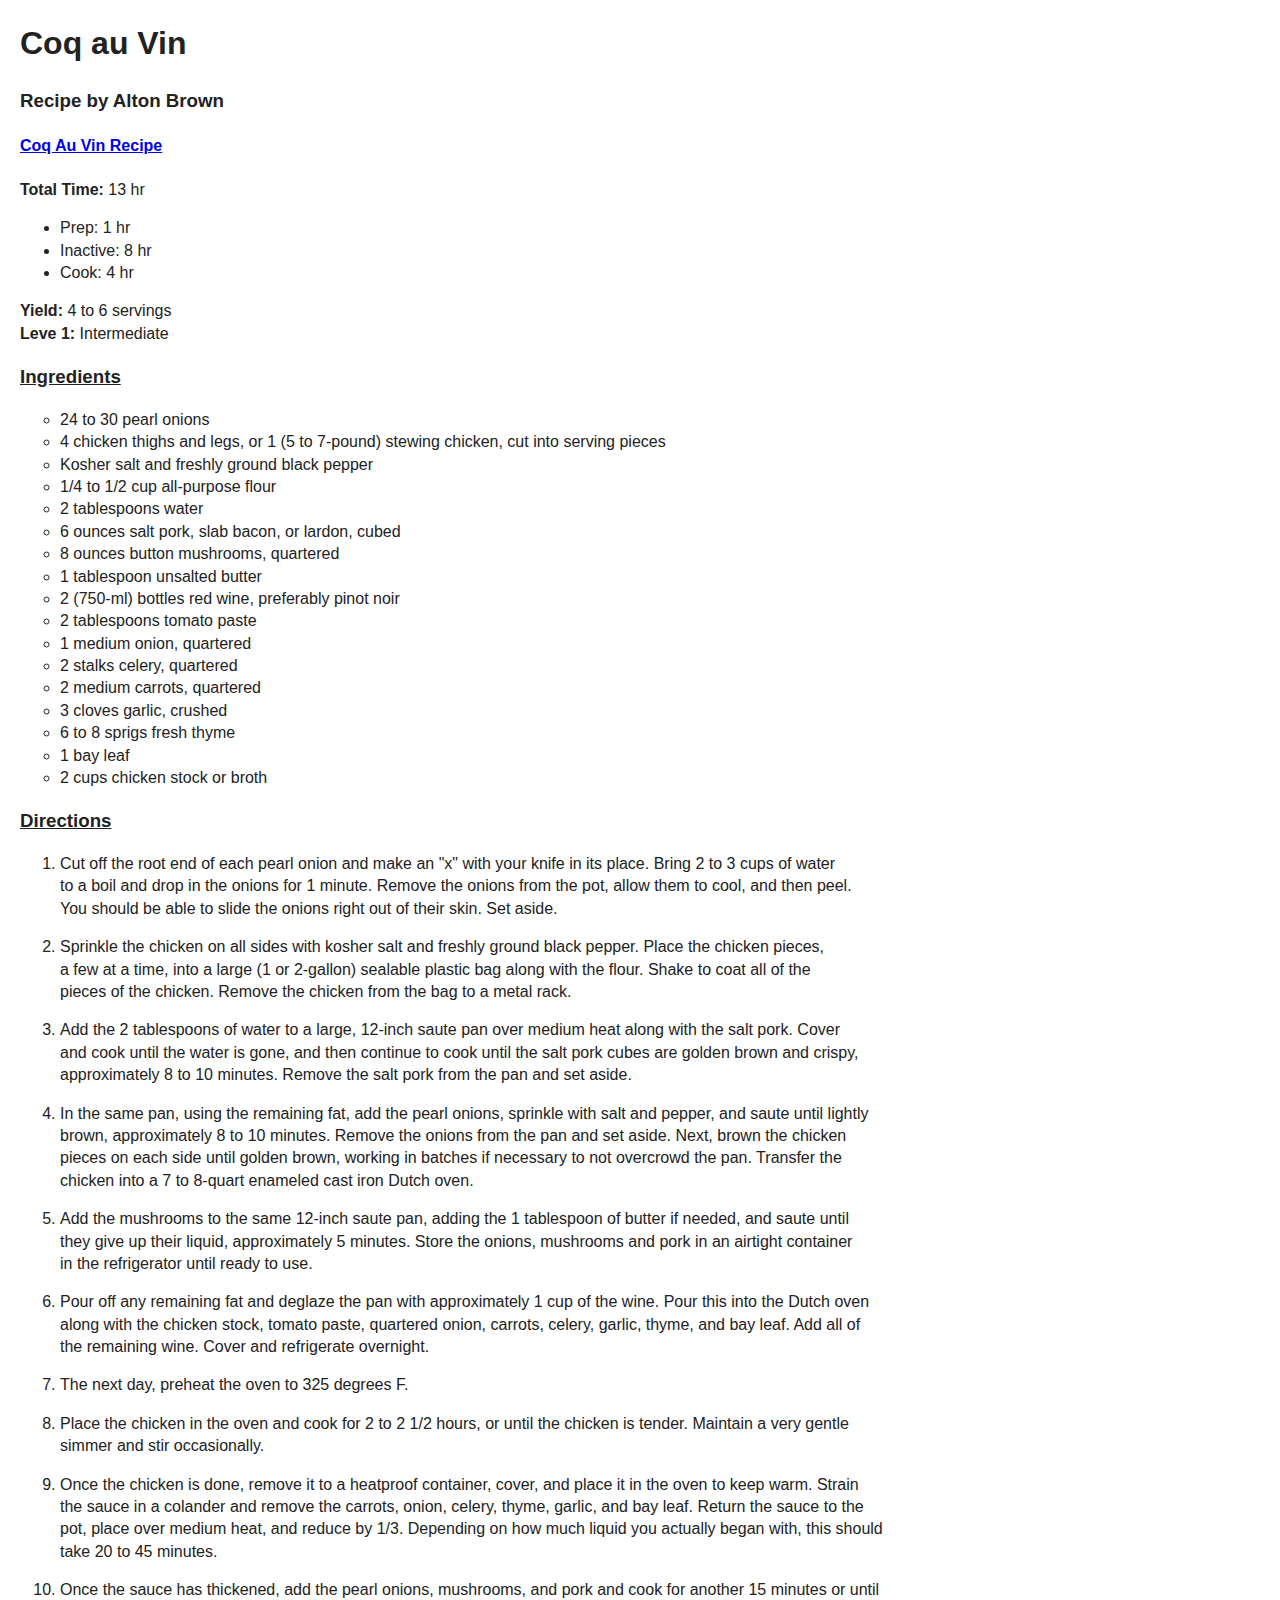
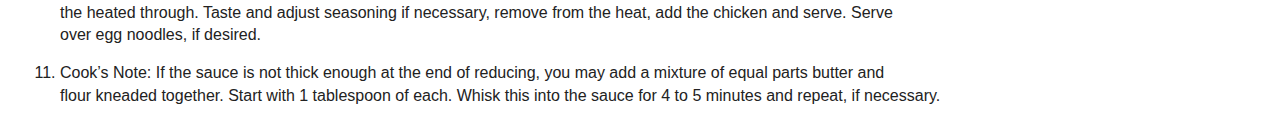
<file: Assignment 01/index.html>
<!DOCTYPE html>
<!--[if lt IE 7]>      <html class="no-js lt-ie9 lt-ie8 lt-ie7"> <![endif]-->
<!--[if IE 7]>         <html class="no-js lt-ie9 lt-ie8"> <![endif]-->
<!--[if IE 8]>         <html class="no-js lt-ie9"> <![endif]-->
<!--[if gt IE 8]><!--> <html class="no-js"> <!--<![endif]-->
    <head>
        <meta charset="utf-8">
        <meta http-equiv="X-UA-Compatible" content="IE=edge">
        <meta name="description" content="">
        <meta name="viewport" content="width=device-width, initial-scale=1">

        <!-- Place favicon.ico and apple-touch-icon.png in the root directory -->

        <link rel="stylesheet" href="css/normalize.css">
        <link rel="stylesheet" href="css/main.css">
        <script src="js/vendor/modernizr-2.6.2.min.js"></script>
    </head>
<body>
        <!--[if lt IE 7]>
            <p class="browsehappy">You are using an <strong>outdated</strong> browser. Please <a href="http://browsehappy.com/">upgrade your browser</a> to improve your experience.</p>
        <![endif]-->

        <!-- Add your site or application content here -->

       
<h1>Coq au Vin</h1>
<h3>Recipe by Alton Brown</h3>

<h4><a href="http://www.foodnetwork.com/recipes/alton-brown/coq-au-vin-recipe.html" title="Coq Au Vin Recipe Link">Coq Au Vin Recipe</a></h4>


<b>Total Time:</b> 13 hr<br>
<ul style="list-style-type:disc">
<li>Prep: 1 hr</li>
<li>Inactive: 8 hr</li>
<li>Cook: 4 hr</li>
</ul>

<b>Yield:</b> 4 to 6 servings<br>
<b>Leve 1:</b> Intermediate

<h3><u>Ingredients</u></h3>

<ul style="list-style-type:circle">
<li>24 to 30 pearl onions</li>
<li>4 chicken thighs and legs, or 1 (5 to 7-pound) stewing chicken, cut into serving pieces</li>
<li>Kosher salt and freshly ground black pepper</li>
<li>1/4 to 1/2 cup all-purpose flour</li>
<li>2 tablespoons water</li>
<li>6 ounces salt pork, slab bacon, or lardon, cubed</li>
<li>8 ounces button mushrooms, quartered</li>
<li>1 tablespoon unsalted butter</li>
<li>2 (750-ml) bottles red wine, preferably pinot noir</li>
<li>2 tablespoons tomato paste</li>
<li>1 medium onion, quartered</li>
<li>2 stalks celery, quartered</li>
<li>2 medium carrots, quartered</li>
<li>3 cloves garlic, crushed</li>
<li>6 to 8 sprigs fresh thyme</li>
<li>1 bay leaf</li>
<li>2 cups chicken stock or broth</li>
</ul>

<h3><u>Directions</u></h3>

<ol type="1">

<li><p>Cut off the root end of each pearl onion and make an "x" with your knife in its place. Bring 2 to 3 cups of water<br> to a boil and drop in the onions for 1 minute. Remove the onions from the pot, allow them to cool, and then peel.<br> You should be able to slide the onions right out of their skin. Set aside.</p></li>

<li><p>Sprinkle the chicken on all sides with kosher salt and freshly ground black pepper. Place the chicken pieces,<br> a few at a time, into a large (1 or 2-gallon) sealable plastic bag along with the flour. Shake to coat all of the<br> pieces of the chicken. Remove the chicken from the bag to a metal rack.</p></li>

<li><p>Add the 2 tablespoons of water to a large, 12-inch saute pan over medium heat along with the salt pork. Cover<br> and cook until the water is gone, and then continue to cook until the salt pork cubes are golden brown and crispy,<br> approximately 8 to 10 minutes. Remove the salt pork from the pan and set aside.</p></li>

<li><p>In the same pan, using the remaining fat, add the pearl onions, sprinkle with salt and pepper, and saute until lightly<br> brown, approximately 8 to 10 minutes. Remove the onions from the pan and set aside. Next, brown the chicken<br> pieces on each side until golden brown, working in batches if necessary to not overcrowd the pan. Transfer the<br> chicken into a 7 to 8-quart enameled cast iron Dutch oven.</p></li>

<li><p>Add the mushrooms to the same 12-inch saute pan, adding the 1 tablespoon of butter if needed, and saute until<br> they give up their liquid, approximately 5 minutes. Store the onions, mushrooms and pork in an airtight container<br> in the refrigerator until ready to use.</p></li>

<li><p>Pour off any remaining fat and deglaze the pan with approximately 1 cup of the wine. Pour this into the Dutch oven<br> along with the chicken stock, tomato paste, quartered onion, carrots, celery, garlic, thyme, and bay leaf. Add all of<br> the remaining wine. Cover and refrigerate overnight.</p></li>

<li><p>The next day, preheat the oven to 325 degrees F.</p></li>

<li><p>Place the chicken in the oven and cook for 2 to 2 1/2 hours, or until the chicken is tender. Maintain a very gentle<br> simmer and stir occasionally.</p></li>

<li><p>Once the chicken is done, remove it to a heatproof container, cover, and place it in the oven to keep warm. Strain<br> the sauce in a colander and remove the carrots, onion, celery, thyme, garlic, and bay leaf. Return the sauce to the<br> pot, place over medium heat, and reduce by 1/3. Depending on how much liquid you actually began with, this should<br> take 20 to 45 minutes.</p></li>

<li><p>Once the sauce has thickened, add the pearl onions, mushrooms, and pork and cook for another 15 minutes or until<br> the heated through. Taste and adjust seasoning if necessary, remove from the heat, add the chicken and serve. Serve<br> over egg noodles, if desired.</p></li>

<li><p>Cook’s Note: If the sauce is not thick enough at the end of reducing, you may add a mixture of equal parts butter and<br> flour kneaded together. Start with 1 tablespoon of each. Whisk this into the sauce for 4 to 5 minutes and repeat, if necessary.</p></li>

</ol>

        <!-- End your site or application content here -->

        <script src="//ajax.googleapis.com/ajax/libs/jquery/1.10.2/jquery.min.js"></script>
        <script>window.jQuery || document.write('<script src="js/vendor/jquery-1.10.2.min.js"><\/script>')</script>
        <script src="js/plugins.js"></script>
        <script src="js/main.js"></script>

        <!-- Google Analytics: change UA-XXXXX-X to be your site's ID. -->
    <script>
            (function(b,o,i,l,e,r){b.GoogleAnalyticsObject=l;b[l]||(b[l]=
            function(){(b[l].q=b[l].q||[]).push(arguments)});b[l].l=+new Date;
            e=o.createElement(i);r=o.getElementsByTagName(i)[0];
            e.src='//www.google-analytics.com/analytics.js';
            r.parentNode.insertBefore(e,r)}(window,document,'script','ga'));
            ga('create','UA-XXXXX-X');ga('send','pageview');
        </script>
    </body>
</html>
</file>
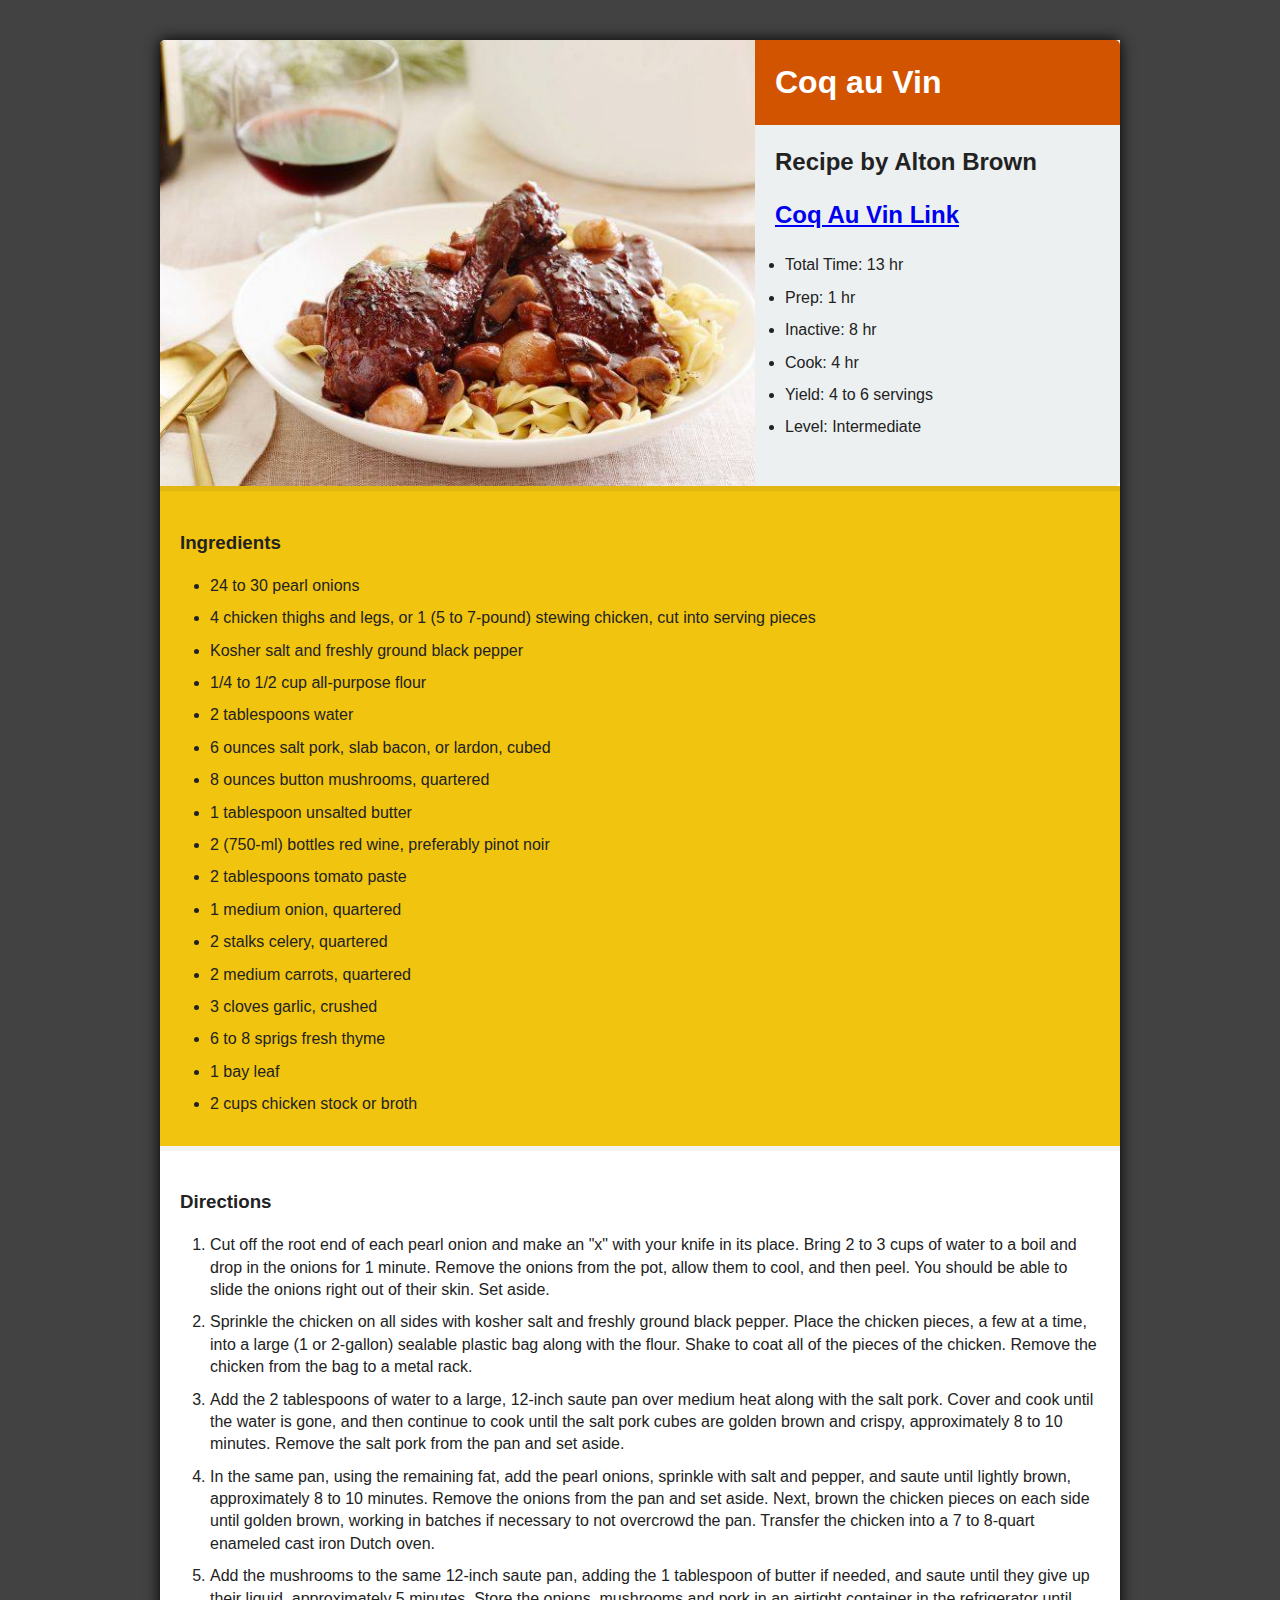
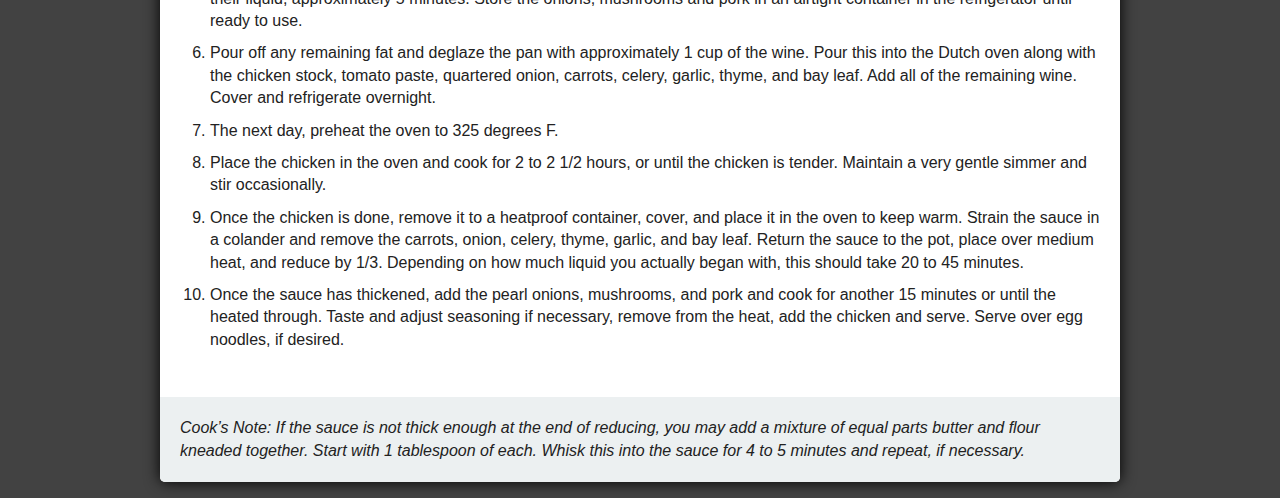
<file: CSS - Coq au Vin - Assignment 03/index.html>
<!DOCTYPE html>
<!--[if lt IE 7]>      <html class="no-js lt-ie9 lt-ie8 lt-ie7"> <![endif]-->
<!--[if IE 7]>         <html class="no-js lt-ie9 lt-ie8"> <![endif]-->
<!--[if IE 8]>         <html class="no-js lt-ie9"> <![endif]-->
<!--[if gt IE 8]><!--> <html class="no-js"> <!--<![endif]-->
    <head>
        <meta charset="utf-8">
        <meta http-equiv="X-UA-Compatible" content="IE=edge">
        <title></title>
        <meta name="description" content="">
        <meta name="viewport" content="width=device-width, initial-scale=1">

        <!-- Place favicon.ico and apple-touch-icon.png in the root directory -->

        <link rel="stylesheet" href="css/normalize.css">
        <link rel="stylesheet" href="css/main.css">
        <script src="js/vendor/modernizr-2.6.2.min.js"></script>
    </head>
<body>
<div class="wrap">
<article  class="recipe" id="recipe-1">
<img alt="coq-au-vin" src="img/cav.jpg">
<section class="recipe-meta"> 
<h1>Coq au Vin</h1>
<h2>Recipe by Alton Brown</h2>
<h2><a href="http://www.foodnetwork.com/recipes/alton-brown/coq-au-vin-recipe.html" title="Coq Au Vin Link">Coq Au Vin Link</a></h2>
<br>
<ul>
<li>Total Time: 13 hr</li>
<li>Prep: 1 hr</li>
<li>Inactive: 8 hr</li>
<li>Cook: 4 hr</li>
</ul>
<ul>
<li>Yield: 4 to 6 servings</li>
<li>Level: Intermediate</li>
</ul>
</section>

<section class="ingredients">

<h3>Ingredients</h3>
<ul>
<li>24 to 30 pearl onions</li>
<li>4 chicken thighs and legs, or 1 (5 to 7-pound) stewing chicken, cut into serving pieces</li>
<li>Kosher salt and freshly ground black pepper</li>
<li>1/4 to 1/2 cup all-purpose flour</li>
<li>2 tablespoons water</li>
<li>6 ounces salt pork, slab bacon, or lardon, cubed</li>
<li>8 ounces button mushrooms, quartered</li>
<li>1 tablespoon unsalted butter</li>
<li>2 (750-ml) bottles red wine, preferably pinot noir</li>
<li>2 tablespoons tomato paste</li>
<li>1 medium onion, quartered</li>
<li>2 stalks celery, quartered</li>
<li>2 medium carrots, quartered</li>
<li>3 cloves garlic, crushed</li>
<li>6 to 8 sprigs fresh thyme</li>
<li>1 bay leaf</li>
<li>2 cups chicken stock or broth</li>

</ul>
</section>
<section class="directions">

<h3>Directions</h3>
<ol>
<li>Cut off the root end of each pearl onion and make an "x" with your knife in its place. Bring 2 to 3 cups of water to a boil and drop in the onions for 1 minute. Remove the onions from the pot, allow them to cool, and then peel. You should be able to slide the onions right out of their skin. Set aside.</li>


<li>Sprinkle the chicken on all sides with kosher salt and freshly ground black pepper. Place the chicken pieces, a few at a time, into a large (1 or 2-gallon) sealable plastic bag along with the flour. Shake to coat all of the pieces of the chicken. Remove the chicken from the bag to a metal rack.</li>


<li>Add the 2 tablespoons of water to a large, 12-inch saute pan over medium heat along with the salt pork. Cover and cook until the water is gone, and then continue to cook until the salt pork cubes are golden brown and crispy, approximately 8 to 10 minutes. Remove the salt pork from the pan and set aside.</li>


<li>In the same pan, using the remaining fat, add the pearl onions, sprinkle with salt and pepper, and saute until lightly brown, approximately 8 to 10 minutes. Remove the onions from the pan and set aside. Next, brown the chicken pieces on each side until golden brown, working in batches if necessary to not overcrowd the pan. Transfer the chicken into a 7 to 8-quart enameled cast iron Dutch oven.</li>

<li>Add the mushrooms to the same 12-inch saute pan, adding the 1 tablespoon of butter if needed, and saute until they give up their liquid, approximately 5 minutes. Store the onions, mushrooms and pork in an airtight container in the refrigerator until ready to use.</li>


<li>Pour off any remaining fat and deglaze the pan with approximately 1 cup of the wine. Pour this into the Dutch oven along with the chicken stock, tomato paste, quartered onion, carrots, celery, garlic, thyme, and bay leaf. Add all of the remaining wine. Cover and refrigerate overnight.</li>


<li>The next day, preheat the oven to 325 degrees F.</li>


<li>Place the chicken in the oven and cook for 2 to 2 1/2 hours, or until the chicken is tender. Maintain a very gentle simmer and stir occasionally.</li>

<li>Once the chicken is done, remove it to a heatproof container, cover, and place it in the oven to keep warm. Strain the sauce in a colander and remove the carrots, onion, celery, thyme, garlic, and bay leaf. Return the sauce to the pot, place over medium heat, and reduce by 1/3. Depending on how much liquid you actually began with, this should take 20 to 45 minutes.</li>

<li>Once the sauce has thickened, add the pearl onions, mushrooms, and pork and cook for another 15 minutes or until the heated through. Taste and adjust seasoning if necessary, remove from the heat, add the chicken and serve. Serve over egg noodles, if desired.</li>

</section>
<p class="note"><em>Cook’s Note: If the sauce is not thick enough at the end of reducing, you may add a mixture of equal parts butter and flour kneaded together. Start with 1 tablespoon of each. Whisk this into the sauce for 4 to 5 minutes and repeat, if necessary.</em></p>
</ol>


</article> <!---End Coq Au Vin--->
</div>


        <script src="//ajax.googleapis.com/ajax/libs/jquery/1.10.2/jquery.min.js"></script>
        <script>window.jQuery || document.write('<script src="js/vendor/jquery-1.10.2.min.js"><\/script>')</script>
        <script src="js/plugins.js"></script>
        <script src="js/main.js"></script>

        <!-- Google Analytics: change UA-XXXXX-X to be your site's ID. -->
        <script>
            (function(b,o,i,l,e,r){b.GoogleAnalyticsObject=l;b[l]||(b[l]=
            function(){(b[l].q=b[l].q||[]).push(arguments)});b[l].l=+new Date;
            e=o.createElement(i);r=o.getElementsByTagName(i)[0];
            e.src='//www.google-analytics.com/analytics.js';
            r.parentNode.insertBefore(e,r)}(window,document,'script','ga'));
            ga('create','UA-XXXXX-X');ga('send','pageview');
        </script> 
    </body>
</html>
</file>
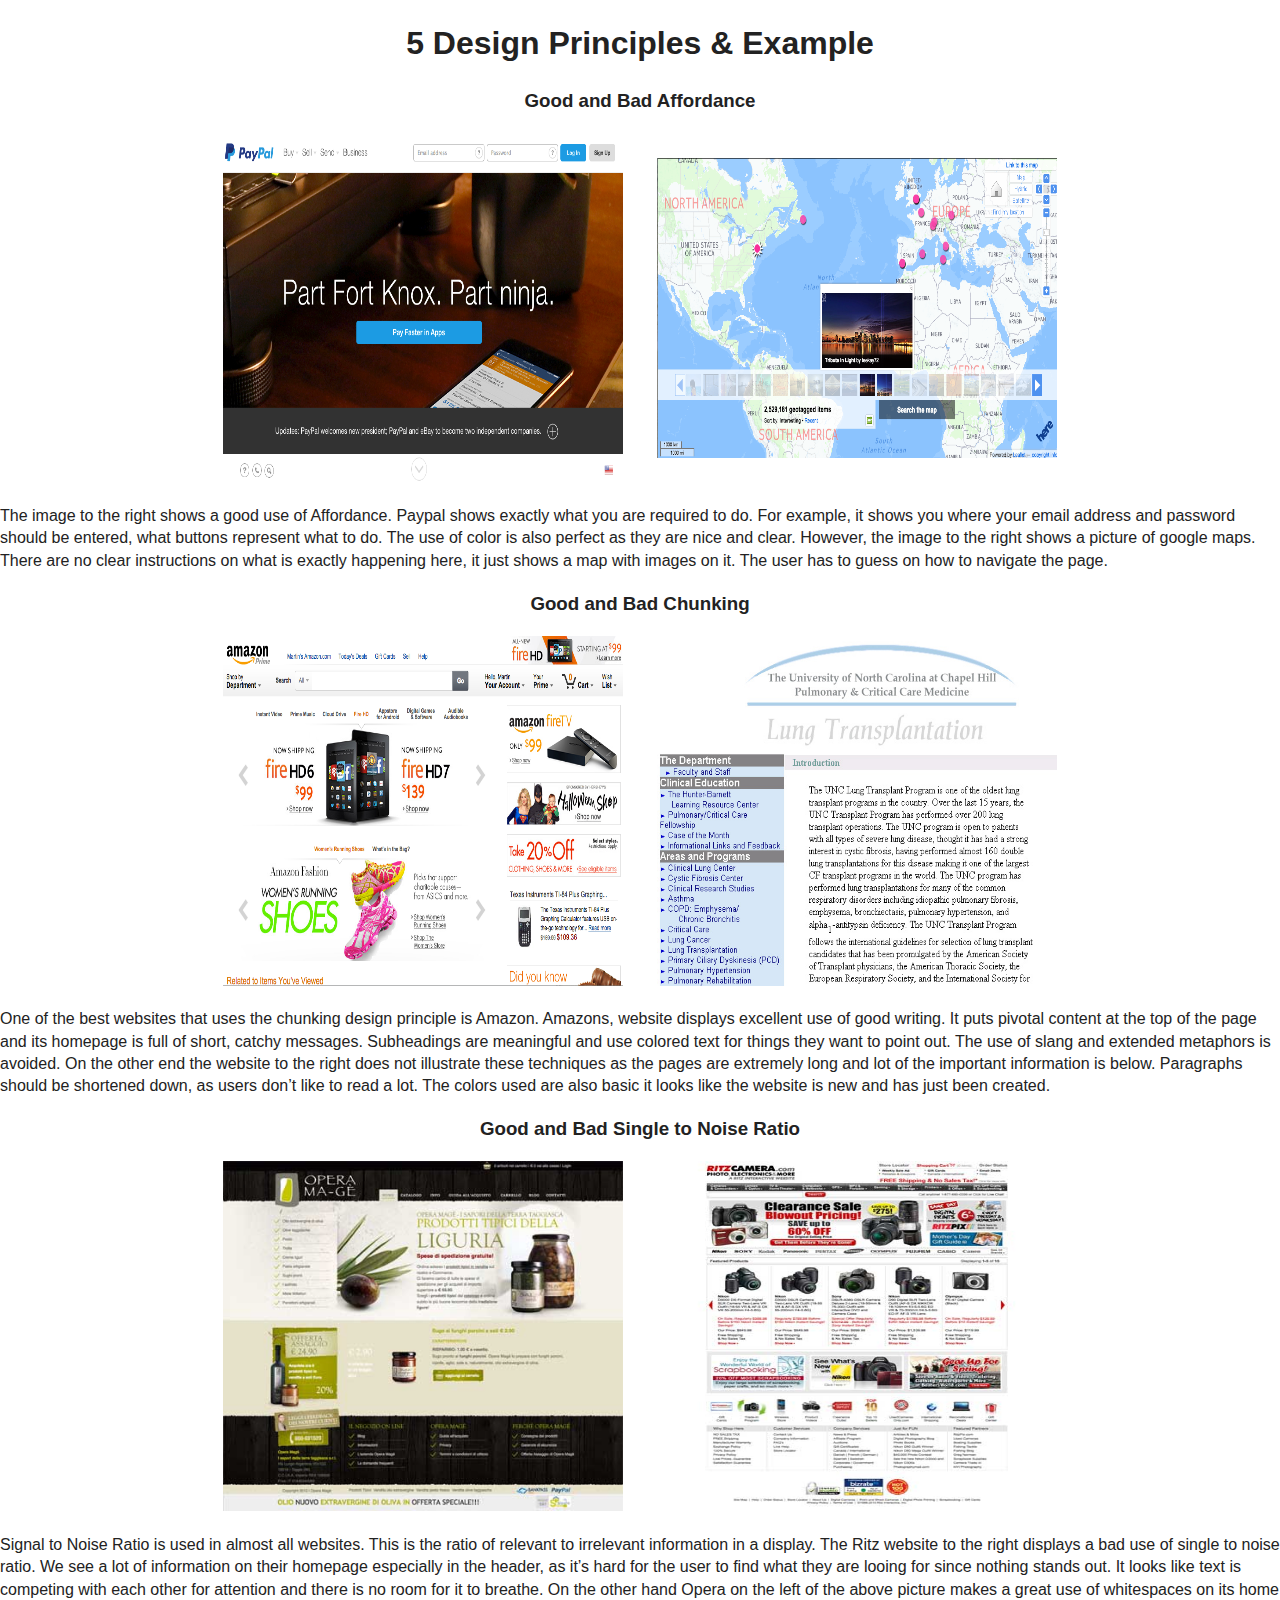
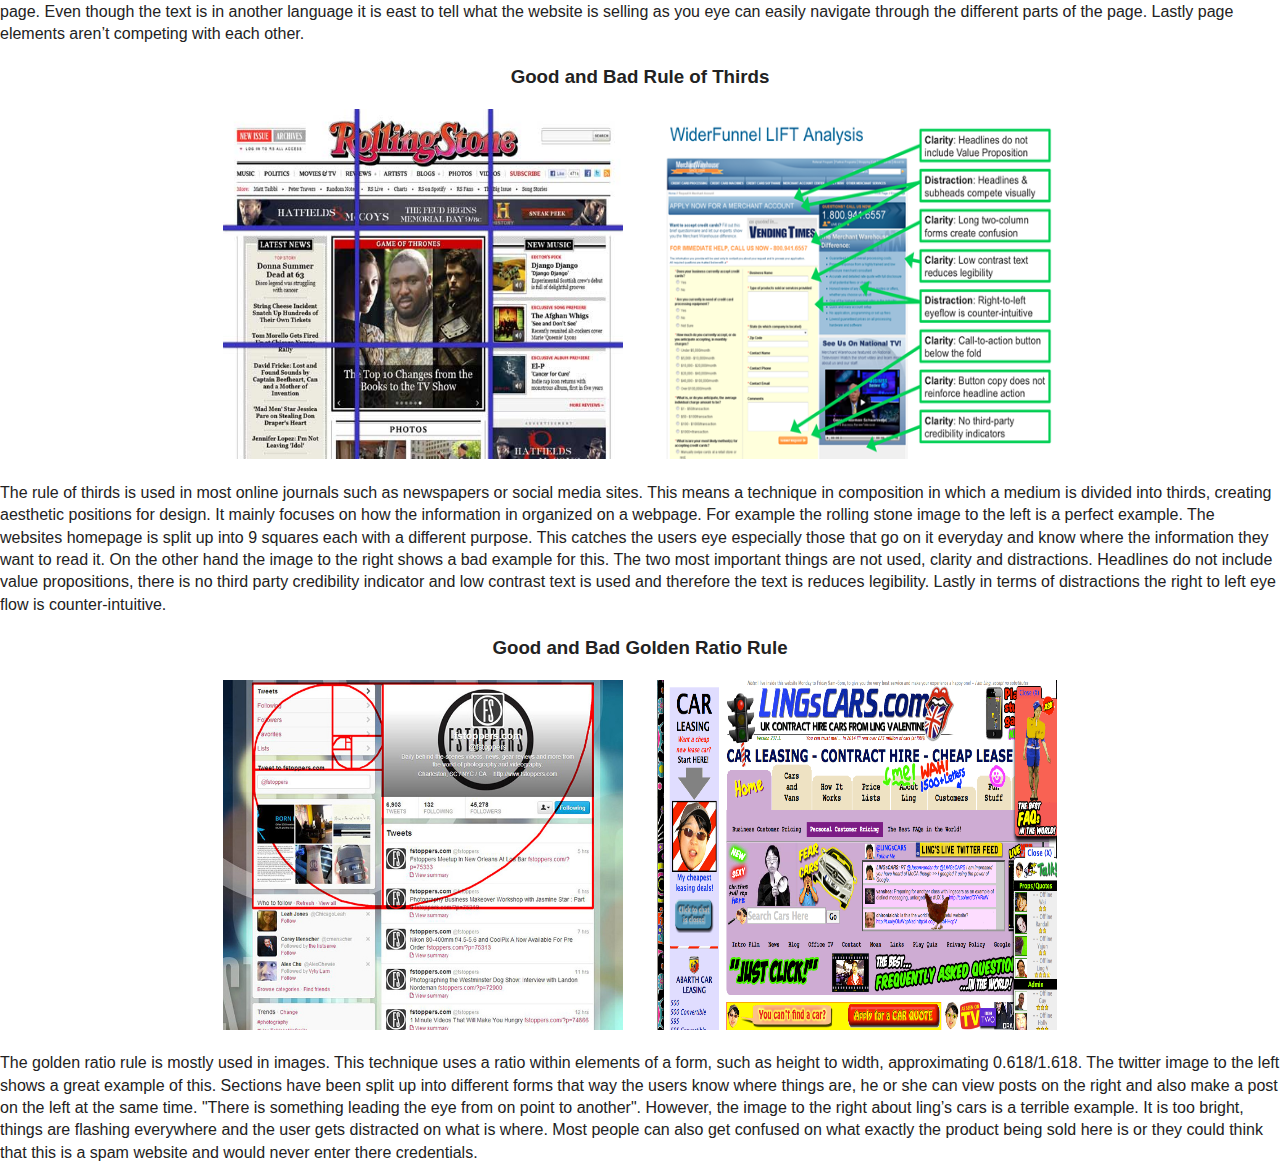
<file: Design Principles - Assignment 04/index.html>
<!DOCTYPE html>
<!--[if lt IE 7]>      <html class="no-js lt-ie9 lt-ie8 lt-ie7"> <![endif]-->
<!--[if IE 7]>         <html class="no-js lt-ie9 lt-ie8"> <![endif]-->
<!--[if IE 8]>         <html class="no-js lt-ie9"> <![endif]-->
<!--[if gt IE 8]><!--> <html class="no-js"> <!--<![endif]-->
    <head>
        <meta charset="utf-8">
        <meta http-equiv="X-UA-Compatible" content="IE=edge">
        <title></title>
        <meta name="description" content="">
        <meta name="viewport" content="width=device-width, initial-scale=1">

        <!-- Place favicon.ico and apple-touch-icon.png in the root directory -->

        <link rel="stylesheet" href="css/normalize.css">
        <link rel="stylesheet" href="css/main.css">
        <script src="js/vendor/modernizr-2.6.2.min.js"></script>
    </head>
    <body>
        <!--[if lt IE 7]>
            <p class="browsehappy">You are using an <strong>outdated</strong> browser. Please <a href="http://browsehappy.com/">upgrade your browser</a> to improve your experience.</p>
        <![endif]-->

        <!-- Add your site or application content here -->

<h1 align="center">5 Design Principles & Example</h1>  

<h3 align="center"> Good and Bad Affordance</h3>

<div id="a">
    <img src="img/Good Affordance.png" width="400" height="350" alt="G-AF" id="i1"><!--Image taken from http://www.paypal.com/-->
  <img src="img/Bad Affordance.png" width="400" height="300" alt="B-AF" id="i2"><!--Image taken from https://maps.google.com/maps/myplaces?dg=feature-->
</div>

<br >

<li>The image to the right shows a good use of Affordance. Paypal shows exactly what you are required to do. For example, it shows you where your email address and password should be entered, what buttons represent what to do. The use of color is also perfect as they are nice and clear. However, the image to the right shows a picture of google maps. There are no clear instructions on what is exactly happening here, it just shows a map with images on it. The user has to guess on how to navigate the page.</li>

<h3 align="center"> Good and Bad Chunking</h3>

<div id="a">
    <img src="img/Good Chunking.png" width="400" height="350" alt="G-CH" id="i1"><!--Image taken from http://www.amazon.com/-->
    <img src="img/Bad Chunking.jpg" width="400" height="350" alt="B-CH" id="i2"><!--Image taken from http://www.med.unc.edu/pulmonary/specialties/areas-and-programs/lung-transplant-->
</div>

<br >

<li>One of the best websites that uses the chunking design principle is Amazon. Amazons, website displays excellent use of good writing. It puts pivotal content at the top of the page and its homepage is full of short, catchy messages. Subheadings are meaningful and use colored text for things they want to point out. The use of slang and extended metaphors is avoided. On the other end the website to the right does not illustrate these techniques as the pages are extremely long and lot of the important information is below. Paragraphs should be shortened down, as users don’t like to read a lot. The colors used are also basic it looks like the website is new and has just been created.</li>

<h3 align="center"> Good and Bad Single to Noise Ratio</h3>

<div id="a">
    <img src="img/Good Signal to Noise.jpg" width="400" height="350" alt="G-STNR" id="i1"><!--Image taken from http://cartfrenzy.com/opera-ma-ge/-->
    <img src="img/Bad Signal to Noise.jpg" width="400" height="350" alt="B-STNR" id="i2"><!--Image taken from http://www.ritzcamera.com/-->
</div>

<br >

<li>Signal to Noise Ratio is used in almost all websites. This is the ratio of relevant to irrelevant information in a display. The Ritz website to the right displays a bad use of single to noise ratio.  We see a lot of information on their homepage especially in the header, as it’s hard for the user to find what they are looing for since nothing stands out. It looks like text is competing with each other for attention and there is no room for it to breathe. On the other hand Opera on the left of the above picture makes a great use of whitespaces on its home page. Even though the text is in another language it is east to tell what the website is selling as you eye can easily navigate through the different parts of the page. Lastly page elements aren’t competing with each other.</li>

<h3 align="center"> Good and Bad Rule of Thirds</h3>

<div id="a">
    <img src="img/Good ROT.jpg" width="400" height="350" alt="G-ROT" id="i1"><!--Image taken from http://www.websitemagazine.com/content/blogs/posts/archive/2011/06/02/web-design-amp-the-rule-of-thirds.aspx-->
    <img src="img/Bad ROT.png" width="400" height="350" alt="B-ROT" id="i2"><!--Image taken from http://www.ritzcamera.com/-->
</div>

<br >
<li>The rule of thirds is used in most online journals such as newspapers or social media sites. This means a technique in composition in which a medium is divided into thirds, creating aesthetic positions for design. It mainly focuses on how the information in organized on a webpage. For example the rolling stone image to the left is a perfect example. The websites homepage is split up into 9 squares each with a different purpose. This catches the users eye especially those that go on it everyday and know where the information they want to read it. On the other hand the image to the right shows a bad example for this. The two most important things are not used, clarity and distractions. Headlines do not include value propositions, there is no third party credibility indicator and low contrast text is used and therefore the text is reduces legibility. Lastly in terms of distractions the right to left eye flow is counter-intuitive.</li>


<h3 align="center"> Good and Bad Golden Ratio Rule</h3>

<div id="a">
    <img src="img/Good GR.jpg" width="400" height="350" alt="G-GR" id="i1"><!--Image taken from http://beauty.goldenbeautymeter.com/wp-content/uploads/2012/05/GoldenRatioTwitter.jpg-->
    <img src="img/Bad GR.png" width="400" height="350" alt="B-GR" id="i2"><!--Image taken from http://www.lingscars.com/-->
</div>   

<br >

<li>The golden ratio rule is mostly used in images. This technique uses a ratio within elements of a form, such as height to width, approximating 0.618/1.618. The twitter image to the left shows a great example of this. Sections have been split up into different forms that way the users know where things are, he or she can view posts on the right and also make a post on the left at the same time. "There is something leading the eye from on point to another". However, the image to the right about ling’s cars is a terrible example. It is too bright, things are flashing everywhere and the user gets distracted on what is where. Most people can also get confused on what exactly the product being sold here is or they could think that this is a spam website and would never enter there credentials.</li>

       
    <script src="//ajax.googleapis.com/ajax/libs/jquery/1.10.2/jquery.min.js"></script>
        <script>window.jQuery || document.write('<script src="js/vendor/jquery-1.10.2.min.js"><\/script>')</script>
        <script src="js/plugins.js"></script>
        <script src="js/main.js"></script>

        <!-- Google Analytics: change UA-XXXXX-X to be your site's ID. -->
        <script>
            (function(b,o,i,l,e,r){b.GoogleAnalyticsObject=l;b[l]||(b[l]=
            function(){(b[l].q=b[l].q||[]).push(arguments)});b[l].l=+new Date;
            e=o.createElement(i);r=o.getElementsByTagName(i)[0];
            e.src='//www.google-analytics.com/analytics.js';
            r.parentNode.insertBefore(e,r)}(window,document,'script','ga'));
            ga('create','UA-XXXXX-X');ga('send','pageview');
        </script>
    </body>
</html>
</file>
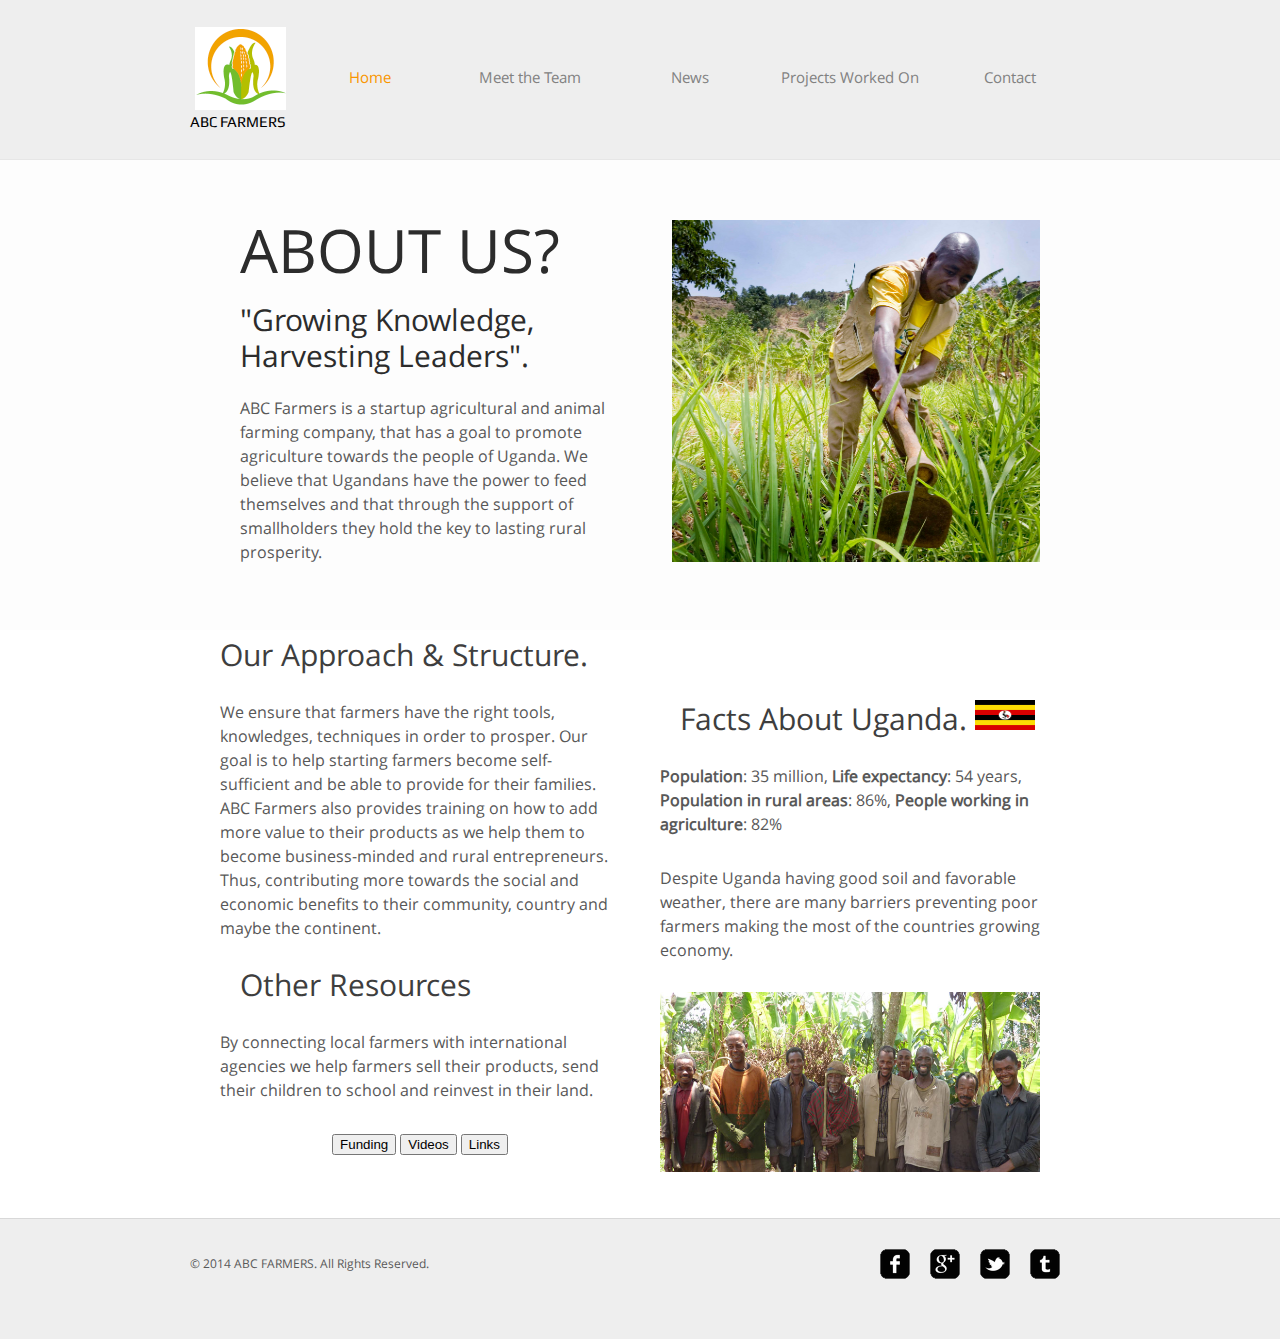
<file: Final Project - ABC Farmer/index.html>
<!DOCTYPE HTML>
<html>
<head>
	<meta charset="UTF-8">
	<title>ABC MIXED FARM</title>
	<link rel="stylesheet" href="css/application.css" type="text/css">
	<script src="javascript/buttons.js"></script>
</head>

<body>
	<div id="header">
		<div>
			<div class="logo">
				<a href="index.html">ABC FARMERS</a>
			</div>
			<ul id="navigation">
				<li class="active">
					<a href="index.html">Home</a>
				</li>
				<li>
					<a href="team.html">Meet the Team</a>
				</li>
				<li>
					<a href="news.html">News</a>
				</li>
				<li>
					<a href="project.html">Projects Worked On</a>
				</li>
				<li>
					<a href="contact.html">Contact</a>
				</li>
			</ul>
		</div>
	</div>
	<div id="adbox">
		<div class="clearfix">
			<img src="images/box.png" alt="Img" height="342" width="368">
			<div>
				<h1>ABOUT US?</h1>
				<br/>
				<h2>"Growing Knowledge, Harvesting Leaders".</h2>
				<br/>
				<p>
					ABC Farmers is a startup agricultural and animal farming company,
					that has a goal to promote agriculture towards the people of Uganda.
					We believe that Ugandans have the power to feed themselves and that
					through the support of smallholders they hold the key to lasting rural
					prosperity.
				</p>
			</div>
		</div>
	</div>
	<div id="contents">
		<div id="tagline" class="clearfix">
			<h1>Our Approach & Structure.</h1>
			<div>
				<p>
					We ensure that farmers have the right tools, knowledges, techniques in order to prosper. Our goal is to help starting farmers become self-sufficient and be able to provide for their families. ABC Farmers also provides training on how to add more value to their products as we help them to become business-minded and rural entrepreneurs. Thus, contributing more towards the social and economic benefits to their community, country and maybe the continent.  
				</p>
			
			<h1>Other Resources</h1>

				<p>
				By connecting local farmers with international agencies we help farmers sell their products, send their children to school and reinvest in their land. 
				</p>
				

			<div style="text-align:center;">
			
			<input type="button" value="Funding" name= "Funding" OnClick="OnPress('Funding');"> 
			<input type="button" value="Videos" name= "Videos" OnClick="OnPress('Videos');"> 
			<input type="button" value="Links" name= "Links" OnClick="OnPress('Links');">
			
			</div>

			</div>
		
			<div>
			<h1>Facts About Uganda. <img src="images/flag.png" width="60" height="30" alt="flag">
</h1>
				<p>
				<b>Population</b>: 35 million, <b>Life expectancy</b>: 54 years, <b>Population in rural areas</b>: 86%, <b>People working in agriculture</b>: 82%
				</p>
				<p>
					Despite Uganda having good soil and favorable weather, there are many barriers preventing poor farmers making the most of the countries growing economy.
				</p>
                
                <p>
                <img src="images/work.jpg" width="380" height="180" alt="image2"> </p>
                
			</div>
		</div>
	</div>
	<div id="footer">
		<div class="clearfix">
			<div id="connect">
				<a href="http://facebook.com/go/facebook/" target="_blank" class="facebook"></a><a href="http://googleplus.com/go/googleplus/" target="_blank" class="googleplus"></a><a href="http://twitter.com/go/twitter/" target="_blank" class="twitter"></a><a href="http://www.tumbler.com/misc/contact/" target="_blank" class="tumbler"></a>
			</div>
			<p>
				© 2014 ABC FARMERS. All Rights Reserved.
			</p>
		</div>
	</div>
</body>
</html>
</file>
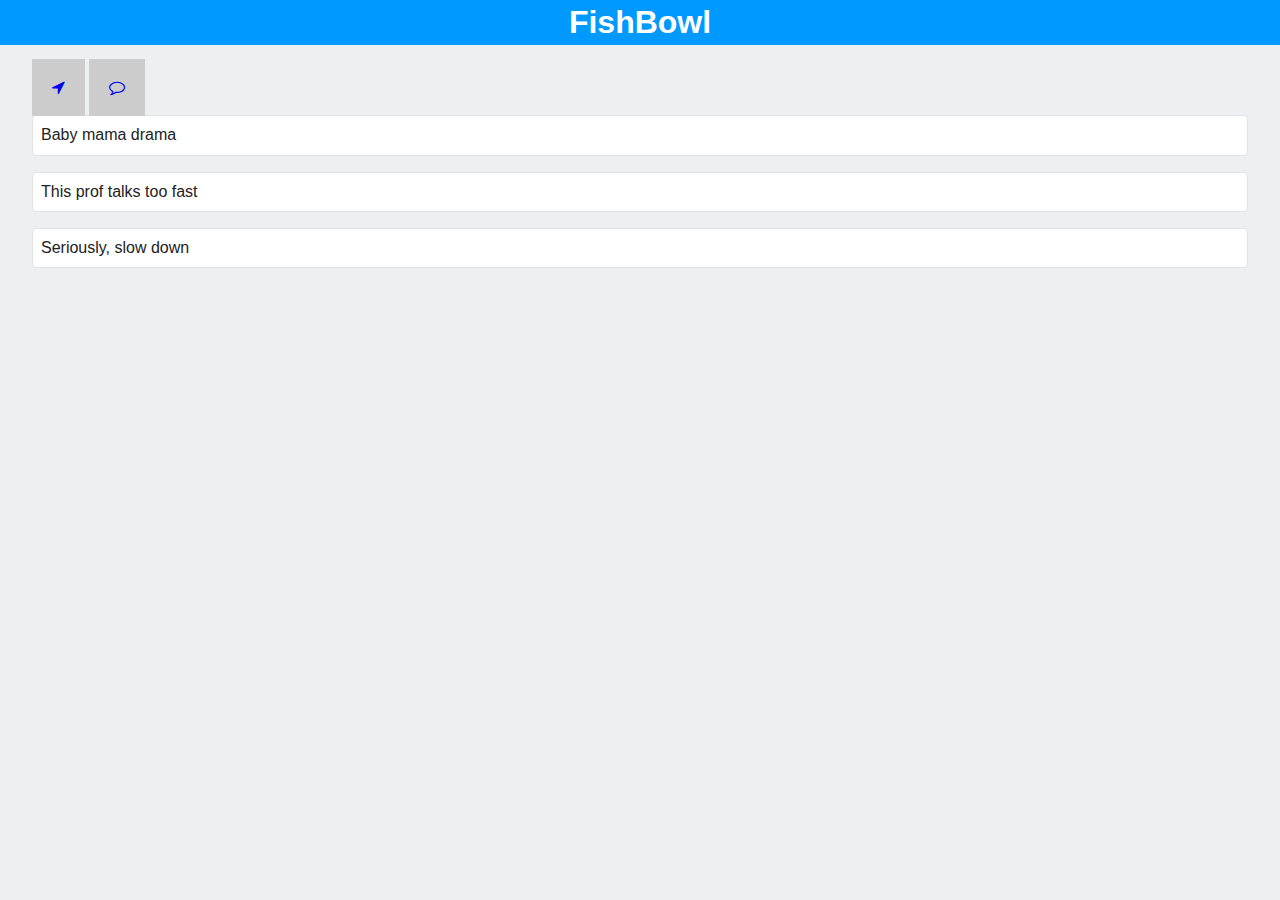
<file: Week 2 - Exercise/fishbowl/index.html>
<!DOCTYPE html>
<!--[if lt IE 7]>      <html class="no-js lt-ie9 lt-ie8 lt-ie7"> <![endif]-->
<!--[if IE 7]>         <html class="no-js lt-ie9 lt-ie8"> <![endif]-->
<!--[if IE 8]>         <html class="no-js lt-ie9"> <![endif]-->
<!--[if gt IE 8]><!--> <html class="no-js"> <!--<![endif]-->
    <head>
        <meta charset="utf-8">
        <meta http-equiv="X-UA-Compatible" content="IE=edge">
        <title></title>
        <meta name="description" content="">
        <meta name="viewport" content="width=device-width, initial-scale=1">

        <!-- Place favicon.ico and apple-touch-icon.png in the root directory -->

        <link rel="stylesheet" href="css/normalize.css">
        <link rel="stylesheet" href="css/main.css">
        <link href="https://maxcdn.bootstrapcdn.com/font-awesome/4.2.0/css/font-awesome.min.css" rel="stylesheet">
        <script src="js/vendor/modernizr-2.6.2.min.js"></script>

	</head>
    <body>
     
    <header>
          <h1>FishBowl</h1>
        </header>
        
    <section id = "main-feed">

<div id="Feed-controls">
    	<a title="Toggle proximity" class="toggle-button selected" id="proximity" href="#"><i class="fa fa-location-arrow"></i></a>
		<a class="toggle-button" id="public" href="#"><i class="fa fa-comment-o"> </i></a>
    </div>                <form>
                
                </form>
                
                <div id = "feed">
                	<ul>
                    	<li>Baby mama drama</li>
                        <li>This prof talks too fast</li>
                        <li>Seriously, slow down</li>
                        </li>
                    </ul>
                </div>    
                      
                </section>
        
 

    <script src="html://ajax.googleapis.com/ajax/libs/jquery/1.10.2/jquery.min.js"></script>
        <script>window.jQuery || document.write('<script src="js/vendor/jquery-1.10.2.min.js"><\/script>')</script>
        <script src="js/plugins.js"></script>
        <script src="js/main.js"></script>

        <!-- Google Analytics: change UA-XXXXX-X to be your site's ID. --><script>
            (function(b,o,i,l,e,r){b.GoogleAnalyticsObject=l;b[l]||(b[l]=
            function(){(b[l].q=b[l].q||[]).push(arguments)});b[l].l=+new Date;
            e=o.createElement(i);r=o.getElementsByTagName(i)[0];
            e.src='//www.google-analytics.com/analytics.js';
            r.parentNode.insertBefore(e,r)}(window,document,'script','ga'));
            ga('create','UA-XXXXX-X');ga('send','pageview');
        </script>
    </body>
</html>
</file>
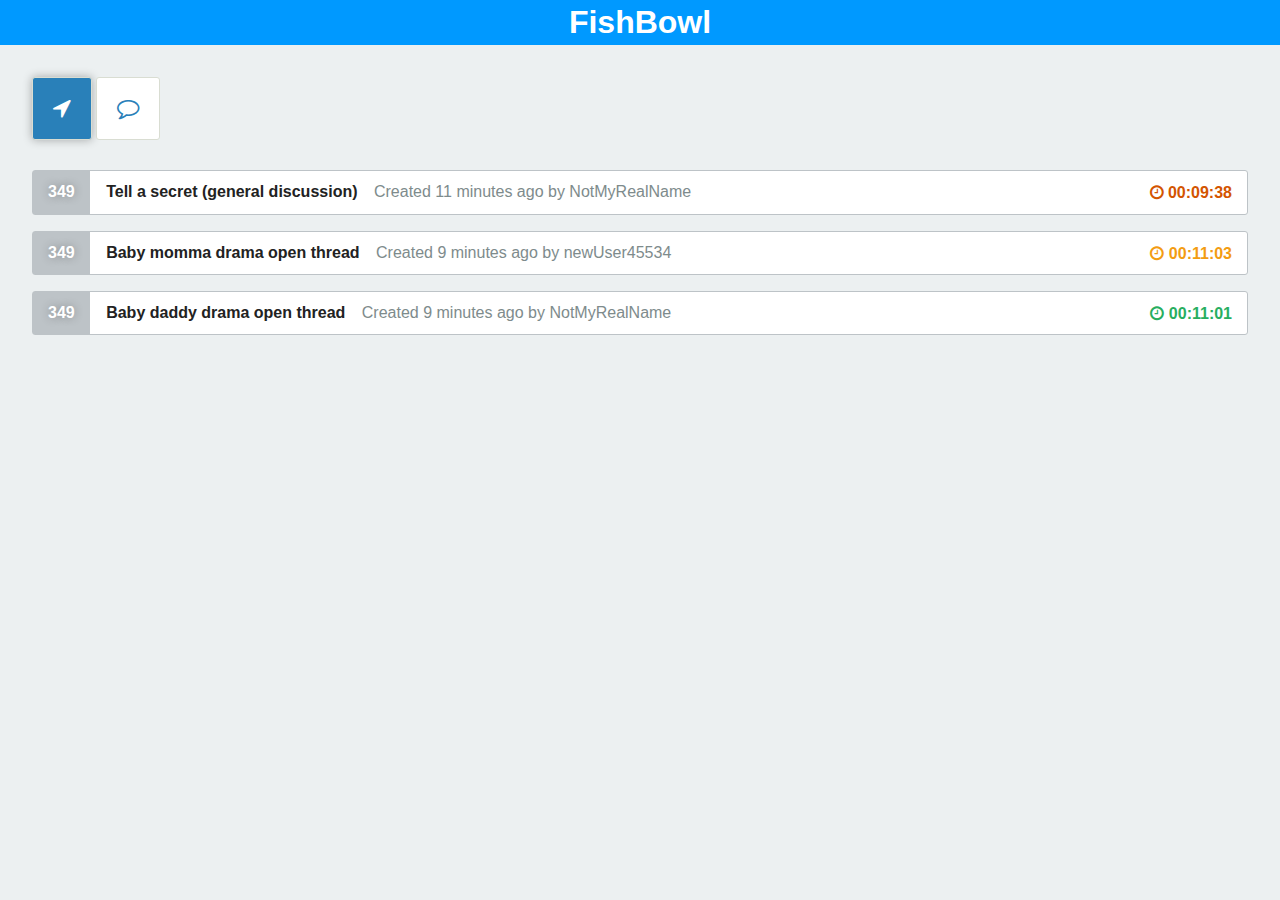
<file: Week 3 - Exercise/fishbowl/index.html>
<!DOCTYPE html>
<!--[if lt IE 7]>      <html class="no-js lt-ie9 lt-ie8 lt-ie7"> <![endif]-->
<!--[if IE 7]>         <html class="no-js lt-ie9 lt-ie8"> <![endif]-->
<!--[if IE 8]>         <html class="no-js lt-ie9"> <![endif]-->
<!--[if gt IE 8]><!--> <html class="no-js"> <!--<![endif]-->
    <head>
        <meta charset="utf-8">
        <meta http-equiv="X-UA-Compatible" content="IE=edge">
        <title></title>
        <meta name="description" content="">
        <meta name="viewport" content="width=device-width, initial-scale=1">

        <!-- Place favicon.ico and apple-touch-icon.png in the root directory -->

        <link rel="stylesheet" href="css/normalize.css">
        <link rel="stylesheet" href="css/main.css">
        <link href="https://maxcdn.bootstrapcdn.com/font-awesome/4.2.0/css/font-awesome.min.css" rel="stylesheet">
        <script src="js/vendor/modernizr-2.6.2.min.js"></script>

	</head>
    <body>
     
    <header>
          <h1>FishBowl</h1>
        </header>
        
    <section id = "main-feed">

<div id="Feed-controls">
    	<a title="Toggle proximity" class="toggle-button selected" id="proximity" href="#"><i class="fa fa-location-arrow"></i></a>
		<a class="toggle-button" id="public" href="#"><i class="fa fa-comment-o"> </i></a>
    </div>                <form>
                
                </form>
                
                <div id = "feed">
                	<ul>
                    	<li>
	                    	<p class="user-count">349</p>
	                    	<h2>Tell a secret (general discussion)</h2>
							<p class="chat-meta">Created 11 minutes ago by <span class="username">NotMyRealName</span></p>
							<p class="countdown alert"><i class="fa fa-clock-o"></i> 00:09:38</p>	
                    	</li>
                    	
						<li>
	                    	<p class="user-count">349</p>
	                    	<h2>Baby momma drama open thread</h2>
							<p class="chat-meta">Created 9 minutes ago by <span class="username">newUser45534</span></p>
							<p class="countdown warning"><i class="fa fa-clock-o"></i> 00:11:03</p>	
                    	</li>
                    	
						<li>
	                    	<p class="user-count">349</p>
	                    	<h2>Baby daddy drama open thread</h2>
							<p class="chat-meta">Created 9 minutes ago by <span class="username">NotMyRealName</span></p>
							<p class="countdown ready"><i class="fa fa-clock-o"></i> 00:11:01</p>	
                    	</li>
                        </li>
                    </ul>
                </div>    
                      
                </section>
        
 

    <script src="html://ajax.googleapis.com/ajax/libs/jquery/1.10.2/jquery.min.js"></script>
        <script>window.jQuery || document.write('<script src="js/vendor/jquery-1.10.2.min.js"><\/script>')</script>
        <script src="js/plugins.js"></script>
        <script src="js/main.js"></script>

        <!-- Google Analytics: change UA-XXXXX-X to be your site's ID. --><script>
            (function(b,o,i,l,e,r){b.GoogleAnalyticsObject=l;b[l]||(b[l]=
            function(){(b[l].q=b[l].q||[]).push(arguments)});b[l].l=+new Date;
            e=o.createElement(i);r=o.getElementsByTagName(i)[0];
            e.src='//www.google-analytics.com/analytics.js';
            r.parentNode.insertBefore(e,r)}(window,document,'script','ga'));
            ga('create','UA-XXXXX-X');ga('send','pageview');
        </script>
    </body>
</html>
</file>
<file: Assignment 01/css/main.css>
/*! HTML5 Boilerplate v4.3.0 | MIT License | http://h5bp.com/ */

/*
 * What follows is the result of much research on cross-browser styling.
 * Credit left inline and big thanks to Nicolas Gallagher, Jonathan Neal,
 * Kroc Camen, and the H5BP dev community and team.
 */

/* ==========================================================================
   Base styles: opinionated defaults
   ========================================================================== */

html,
button,
input,
select,
textarea {
    color: #222;
}

html {
    font-size: 1em;
    line-height: 1.4;
}

/*
 * Remove text-shadow in selection highlight: h5bp.com/i
 * These selection rule sets have to be separate.
 * Customize the background color to match your design.
 */

::-moz-selection {
    background: #b3d4fc;
    text-shadow: none;
}

::selection {
    background: #b3d4fc;
    text-shadow: none;
}

/*
 * A better looking default horizontal rule
 */

hr {
    display: block;
    height: 1px;
    border: 0;
    border-top: 1px solid #ccc;
    margin: 1em 0;
    padding: 0;
}

/*
 * Remove the gap between images, videos, audio and canvas and the bottom of
 * their containers: h5bp.com/i/440
 */

audio,
canvas,
img,
video {
    vertical-align: middle;
}

/*
 * Remove default fieldset styles.
 */

fieldset {
    border: 0;
    margin: 0;
    padding: 0;
}

/*
 * Allow only vertical resizing of textareas.
 */

textarea {
    resize: vertical;
}

/* ==========================================================================
   Browse Happy prompt
   ========================================================================== */

.browsehappy {
    margin: 0.2em 0;
    background: #ccc;
    color: #000;
    padding: 0.2em 0;
}

/* ==========================================================================
   ASSIGNMENT 01 - CSS STARTS HERE --------- Author's custom styles ---------
   ========================================================================== */

body {
	margin-left:20px;
}

form {
    display: inline-block; //Or display: inline; 
}
















/* ==========================================================================
   Helper classes
   ========================================================================== */

/*
 * Image replacement
 */

.ir {
    background-color: transparent;
    border: 0;
    overflow: hidden;
    /* IE 6/7 fallback */
    *text-indent: -9999px;
}

.ir:before {
    content: "";
    display: block;
    width: 0;
    height: 150%;
}

/*
 * Hide from both screenreaders and browsers: h5bp.com/u
 */

.hidden {
    display: none !important;
    visibility: hidden;
}

/*
 * Hide only visually, but have it available for screenreaders: h5bp.com/v
 */

.visuallyhidden {
    border: 0;
    clip: rect(0 0 0 0);
    height: 1px;
    margin: -1px;
    overflow: hidden;
    padding: 0;
    position: absolute;
    width: 1px;
}

/*
 * Extends the .visuallyhidden class to allow the element to be focusable
 * when navigated to via the keyboard: h5bp.com/p
 */

.visuallyhidden.focusable:active,
.visuallyhidden.focusable:focus {
    clip: auto;
    height: auto;
    margin: 0;
    overflow: visible;
    position: static;
    width: auto;
}

/*
 * Hide visually and from screenreaders, but maintain layout
 */

.invisible {
    visibility: hidden;
}

/*
 * Clearfix: contain floats
 *
 * For modern browsers
 * 1. The space content is one way to avoid an Opera bug when the
 *    `contenteditable` attribute is included anywhere else in the document.
 *    Otherwise it causes space to appear at the top and bottom of elements
 *    that receive the `clearfix` class.
 * 2. The use of `table` rather than `block` is only necessary if using
 *    `:before` to contain the top-margins of child elements.
 */

.clearfix:before,
.clearfix:after {
    content: " "; /* 1 */
    display: table; /* 2 */
}

.clearfix:after {
    clear: both;
}

/*
 * For IE 6/7 only
 * Include this rule to trigger hasLayout and contain floats.
 */

.clearfix {
    *zoom: 1;
}

/* ==========================================================================
   EXAMPLE Media Queries for Responsive Design.
   These examples override the primary ('mobile first') styles.
   Modify as content requires.
   ========================================================================== */

@media only screen and (min-width: 35em) {
    /* Style adjustments for viewports that meet the condition */
}

@media print,
       (-o-min-device-pixel-ratio: 5/4),
       (-webkit-min-device-pixel-ratio: 1.25),
       (min-resolution: 120dpi) {
    /* Style adjustments for high resolution devices */
}

/* ==========================================================================
   Print styles.
   Inlined to avoid required HTTP connection: h5bp.com/r
   ========================================================================== */

@media print {
    * {
        background: transparent !important;
        color: #000 !important; /* Black prints faster: h5bp.com/s */
        box-shadow: none !important;
        text-shadow: none !important;
    }

    a,
    a:visited {
        text-decoration: underline;
    }

    a[href]:after {
        content: " (" attr(href) ")";
    }

    abbr[title]:after {
        content: " (" attr(title) ")";
    }

    /*
     * Don't show links for images, or javascript/internal links
     */

    .ir a:after,
    a[href^="javascript:"]:after,
    a[href^="#"]:after {
        content: "";
    }

    pre,
    blockquote {
        border: 1px solid #999;
        page-break-inside: avoid;
    }

    thead {
        display: table-header-group; /* h5bp.com/t */
    }

    tr,
    img {
        page-break-inside: avoid;
    }

    img {
        max-width: 100% !important;
    }

    @page {
        margin: 0.5cm;
    }

    p,
    h2,
    h3 {
        orphans: 3;
        widows: 3;
    }

    h2,
    h3 {
        page-break-after: avoid;
    }
}
</file>
<file: CSS - Coq au Vin - Assignment 03/css/main.css>
/*! HTML5 Boilerplate v4.3.0 | MIT License | http://h5bp.com/ */

/*
 * What follows is the result of much research on cross-browser styling.
 * Credit left inline and big thanks to Nicolas Gallagher, Jonathan Neal,
 * Kroc Camen, and the H5BP dev community and team.
 */

/* ==========================================================================
   Base styles: opinionated defaults
   ========================================================================== */

html,
button,
input,
select,
textarea {
    color: #222;
}

html {
    font-size: 1em;
    line-height: 1.4;
}

/*
 * Remove text-shadow in selection highlight: h5bp.com/i
 * These selection rule sets have to be separate.
 * Customize the background color to match your design.
 */

::-moz-selection {
    background: #b3d4fc;
    text-shadow: none;
}

::selection {
    background: #b3d4fc;
    text-shadow: none;
}

/*
 * A better looking default horizontal rule
 */

hr {
    display: block;
    height: 1px;
    border: 0;
    border-top: 1px solid #ccc;
    margin: 1em 0;
    padding: 0;
}

/*
 * Remove the gap between images, videos, audio and canvas and the bottom of
 * their containers: h5bp.com/i/440
 */

audio,
canvas,
img,
video {
    vertical-align: middle;
}

/*
 * Remove default fieldset styles.
 */

fieldset {
    border: 0;
    margin: 0;
    padding: 0;
}

/*
 * Allow only vertical resizing of textareas.
 */

textarea {
    resize: vertical;
}

/* ==========================================================================
   Browse Happy prompt
   ========================================================================== */

.browsehappy {
    margin: 0.2em 0;
    background: #ccc;
    color: #000;
    padding: 0.2em 0;
}

/* ==========================================================================
   Author's custom styles
   ========================================================================== */
body{
	background: #424242;
}
.wrap{
	margin: 0 auto;
	width: 960px;
}
.recipe{
	background: #fff;
	border-radius: 5px;
	box-shadow: 0 0 15px rgba(0,0,0.2);
	margin-top: 40px;
}
.recipe img{
	display:block;
	width:595px;
	float:left;
	border-top-left-radius:5px;
}
.recipe-meta{
	float:left;
	width:365px;
	height:446px;
	background: #ecf0f1;
	border-bottom-right-radius: 5px;
}	
.recipe-meta h1{
	background: #d35400;
	padding: 20px;
	margin: 0;
	color:#fff;
	border-top-right-radius: 5px;
}
.recipe-meta h2, .recipe-meta p{
	margin: 20px 0 0 0;
	padding: 0 20px;
}
.ingredients{
    clear:both;
	padding: 20px;
	background:#f1c40f;
	border-top: 5px solid #e1b70f;
}
.directions{
	padding: 20px;
	border-top: 5px solid #f3f3f3;
	}
	
ul, ol {
	padding: 0;
	margin: 0 0 0 30px;
}

li{
	margin:0 0 10px 0;
	padding: 0;
}
.note{
	background:#ecf0f1;
	padding: 20px;
	border-bottom-right-radius: 5px;
	border-bottom-left-radius: 5px;
}



/* ==========================================================================
   Helper classes
   ========================================================================== */

/*
 * Image replacement
 */

.ir {
    background-color: transparent;
    border: 0;
    overflow: hidden;
    /* IE 6/7 fallback */
    *text-indent: -9999px;
}

.ir:before {
    content: "";
    display: block;
    width: 0;
    height: 150%;
}

/*
 * Hide from both screenreaders and browsers: h5bp.com/u
 */

.hidden {
    display: none !important;
    visibility: hidden;
}

/*
 * Hide only visually, but have it available for screenreaders: h5bp.com/v
 */

.visuallyhidden {
    border: 0;
    clip: rect(0 0 0 0);
    height: 1px;
    margin: -1px;
    overflow: hidden;
    padding: 0;
    position: absolute;
    width: 1px;
}

/*
 * Extends the .visuallyhidden class to allow the element to be focusable
 * when navigated to via the keyboard: h5bp.com/p
 */

.visuallyhidden.focusable:active,
.visuallyhidden.focusable:focus {
    clip: auto;
    height: auto;
    margin: 0;
    overflow: visible;
    position: static;
    width: auto;
}

/*
 * Hide visually and from screenreaders, but maintain layout
 */

.invisible {
    visibility: hidden;
}

/*
 * Clearfix: contain floats
 *
 * For modern browsers
 * 1. The space content is one way to avoid an Opera bug when the
 *    `contenteditable` attribute is included anywhere else in the document.
 *    Otherwise it causes space to appear at the top and bottom of elements
 *    that receive the `clearfix` class.
 * 2. The use of `table` rather than `block` is only necessary if using
 *    `:before` to contain the top-margins of child elements.
 */

.clearfix:before,
.clearfix:after {
    content: " "; /* 1 */
    display: table; /* 2 */
}

.clearfix:after {
    clear: both;
}

/*
 * For IE 6/7 only
 * Include this rule to trigger hasLayout and contain floats.
 */

.clearfix {
    *zoom: 1;
}

/* ==========================================================================
   EXAMPLE Media Queries for Responsive Design.
   These examples override the primary ('mobile first') styles.
   Modify as content requires.
   ========================================================================== */

@media only screen and (min-width: 35em) {
    /* Style adjustments for viewports that meet the condition */
}

@media print,
       (-o-min-device-pixel-ratio: 5/4),
       (-webkit-min-device-pixel-ratio: 1.25),
       (min-resolution: 120dpi) {
    /* Style adjustments for high resolution devices */
}

/* ==========================================================================
   Print styles.
   Inlined to avoid required HTTP connection: h5bp.com/r
   ========================================================================== */

@media print {
    * {
        background: transparent !important;
        color: #000 !important; /* Black prints faster: h5bp.com/s */
        box-shadow: none !important;
        text-shadow: none !important;
    }

    a,
    a:visited {
        text-decoration: underline;
    }

    a[href]:after {
        content: " (" attr(href) ")";
    }

    abbr[title]:after {
        content: " (" attr(title) ")";
    }

    /*
     * Don't show links for images, or javascript/internal links
     */

    .ir a:after,
    a[href^="javascript:"]:after,
    a[href^="#"]:after {
        content: "";
    }

    pre,
    blockquote {
        border: 1px solid #999;
        page-break-inside: avoid;
    }

    thead {
        display: table-header-group; /* h5bp.com/t */
    }

    tr,
    img {
        page-break-inside: avoid;
    }

    img {
        max-width: 100% !important;
    }

    @page {
        margin: 0.5cm;
    }

    p,
    h2,
    h3 {
        orphans: 3;
        widows: 3;
    }

    h2,
    h3 {
        page-break-after: avoid;
    }
}
</file>
<file: Design Principles - Assignment 04/css/main.css>
/*! HTML5 Boilerplate v4.3.0 | MIT License | http://h5bp.com/ */

/*
 * What follows is the result of much research on cross-browser styling.
 * Credit left inline and big thanks to Nicolas Gallagher, Jonathan Neal,
 * Kroc Camen, and the H5BP dev community and team.
 */

/* ==========================================================================
   Base styles: opinionated defaults
   ========================================================================== */

html,
button,
input,
select,
textarea {
    color: #222;
}

html {
    font-size: 1em;
    line-height: 1.4;
}

/*
 * Remove text-shadow in selection highlight: h5bp.com/i
 * These selection rule sets have to be separate.
 * Customize the background color to match your design.
 */

::-moz-selection {
    background: #b3d4fc;
    text-shadow: none;
}

::selection {
    background: #b3d4fc;
    text-shadow: none;
}

/*
 * A better looking default horizontal rule
 */

hr {
    display: block;
    height: 1px;
    border: 0;
    border-top: 1px solid #ccc;
    margin: 1em 0;
    padding: 0;
}

/*
 * Remove the gap between images, videos, audio and canvas and the bottom of
 * their containers: h5bp.com/i/440
 */

audio,
canvas,
img,
video {
    vertical-align: middle;
}

/*
 * Remove default fieldset styles.
 */

fieldset {
    border: 0;
    margin: 0;
    padding: 0;
}

/*
 * Allow only vertical resizing of textareas.
 */

textarea {
    resize: vertical;
}

/* ==========================================================================
   Browse Happy prompt
   ========================================================================== */

.browsehappy {
    margin: 0.2em 0;
    background: #ccc;
    color: #000;
    padding: 0.2em 0;
}

/* ==========================================================================
   Author's custom styles
   ========================================================================== */

#a {
    text-align: center;
}

#i1 {
    margin-right: 15px;
}

#i2 {
    margin-left: 15px;
}

















/* ==========================================================================
   Helper classes
   ========================================================================== */

/*
 * Image replacement
 */

.ir {
    background-color: transparent;
    border: 0;
    overflow: hidden;
    /* IE 6/7 fallback */
    *text-indent: -9999px;
}

.ir:before {
    content: "";
    display: block;
    width: 0;
    height: 150%;
}

/*
 * Hide from both screenreaders and browsers: h5bp.com/u
 */

.hidden {
    display: none !important;
    visibility: hidden;
}

/*
 * Hide only visually, but have it available for screenreaders: h5bp.com/v
 */

.visuallyhidden {
    border: 0;
    clip: rect(0 0 0 0);
    height: 1px;
    margin: -1px;
    overflow: hidden;
    padding: 0;
    position: absolute;
    width: 1px;
}

/*
 * Extends the .visuallyhidden class to allow the element to be focusable
 * when navigated to via the keyboard: h5bp.com/p
 */

.visuallyhidden.focusable:active,
.visuallyhidden.focusable:focus {
    clip: auto;
    height: auto;
    margin: 0;
    overflow: visible;
    position: static;
    width: auto;
}

/*
 * Hide visually and from screenreaders, but maintain layout
 */

.invisible {
    visibility: hidden;
}

/*
 * Clearfix: contain floats
 *
 * For modern browsers
 * 1. The space content is one way to avoid an Opera bug when the
 *    `contenteditable` attribute is included anywhere else in the document.
 *    Otherwise it causes space to appear at the top and bottom of elements
 *    that receive the `clearfix` class.
 * 2. The use of `table` rather than `block` is only necessary if using
 *    `:before` to contain the top-margins of child elements.
 */

.clearfix:before,
.clearfix:after {
    content: " "; /* 1 */
    display: table; /* 2 */
}

.clearfix:after {
    clear: both;
}

/*
 * For IE 6/7 only
 * Include this rule to trigger hasLayout and contain floats.
 */

.clearfix {
    *zoom: 1;
}

/* ==========================================================================
   EXAMPLE Media Queries for Responsive Design.
   These examples override the primary ('mobile first') styles.
   Modify as content requires.
   ========================================================================== */

@media only screen and (min-width: 35em) {
    /* Style adjustments for viewports that meet the condition */
}

@media print,
       (-o-min-device-pixel-ratio: 5/4),
       (-webkit-min-device-pixel-ratio: 1.25),
       (min-resolution: 120dpi) {
    /* Style adjustments for high resolution devices */
}

/* ==========================================================================
   Print styles.
   Inlined to avoid required HTTP connection: h5bp.com/r
   ========================================================================== */

@media print {
    * {
        background: transparent !important;
        color: #000 !important; /* Black prints faster: h5bp.com/s */
        box-shadow: none !important;
        text-shadow: none !important;
    }

    a,
    a:visited {
        text-decoration: underline;
    }

    a[href]:after {
        content: " (" attr(href) ")";
    }

    abbr[title]:after {
        content: " (" attr(title) ")";
    }

    /*
     * Don't show links for images, or javascript/internal links
     */

    .ir a:after,
    a[href^="javascript:"]:after,
    a[href^="#"]:after {
        content: "";
    }

    pre,
    blockquote {
        border: 1px solid #999;
        page-break-inside: avoid;
    }

    thead {
        display: table-header-group; /* h5bp.com/t */
    }

    tr,
    img {
        page-break-inside: avoid;
    }

    img {
        max-width: 100% !important;
    }

    @page {
        margin: 0.5cm;
    }

    p,
    h2,
    h3 {
        orphans: 3;
        widows: 3;
    }

    h2,
    h3 {
        page-break-after: avoid;
    }
}
</file>
<file: Final Project - ABC Farmer/css/application.css>
@font-face {
  font-family: 'OpenSans';
  src: url("../fonts/OpenSans-Regular.eot");
  src: local("☺"), url("../fonts/OpenSans-Regular.woff") format("woff"), url("../fonts/OpenSans-Regular.ttf") format("truetype"), url("../fonts/OpenSans-Regular.svg") format("svg");
  font-weight: normal;
  font-style: normal;
}

@font-face {
  font-family: 'Play';
  src: url("../fonts/Play-Regular.eot");
  src: local("☺"), url("../fonts/Play-Regular.woff") format("woff"), url("../fonts/Play-Regular.ttf") format("truetype"), url("../fonts/Play-Regular.svg") format("svg");
  font-weight: normal;
  font-style: normal;
}

/* line 15, ../sass/components/_main1-page.scss */
body {
  background-color: #fff;
  font-family: 'OpenSans';
  margin: 0;
}

/* line 20, ../sass/components/_main1-page.scss */
img {
  border: 0;
}

/* line 23, ../sass/components/_main1-page.scss */
.clearfix:after, #contents:after {
  clear: both;
  content: "";
  display: block;
  height: 1%;
  line-height: 0;
  visibility: hidden;
}

/* line 31, ../sass/components/_main1-page.scss */
.btn {
  background: url(../images/bg-button.png) no-repeat;
  background-position: 0 -70px;
  color: #fff;
  display: inline-block;
  font: 24px/60px "OpenSans";
  height: 60px;
  width: 230px;
  text-align: center;
  text-decoration: none;
  text-transform: uppercase;
}

/* line 43, ../sass/components/_main1-page.scss */
.btn:hover {
  background-position: 0 0;
}

/* line 47, ../sass/components/_main1-page.scss */
#header {
  background-color: #eee;
  border-bottom: 1px solid #e6e6e6;
  padding: 27px 0;
}

/* line 52, ../sass/components/_main1-page.scss */
#header > div, #footer > div {
  width: 920px;
  margin: 0 auto;
  padding: 0 20px;
}

/** Logo **/
/* line 58, ../sass/components/_main1-page.scss */
#header .logo {
  float: left;
  margin-left: 10px;
}

/* line 62, ../sass/components/_main1-page.scss */
#header .logo a {
  background: url(../images/logo.png) no-repeat center top;
  color: #000;
  display: block;
  font: 15px/30px "Play";
  height: 30px;
  width: 100px;
  padding-top: 80px;
  text-decoration: none;
  text-transform: uppercase;
}

/** Navigation **/
/* line 74, ../sass/components/_main1-page.scss */
#navigation {
  display: inline-block;
  list-style: none;
  line-height: 100px;
  margin: 0;
  padding: 0;
}

/* line 81, ../sass/components/_main1-page.scss */
#navigation ul {
  display: inline-block;
  list-style: none;
  margin: 0;
  padding: 0;
}

/* line 87, ../sass/components/_main1-page.scss */
#navigation li {
  float: left;
  width: 160px;
  text-align: center;
}

/* line 92, ../sass/components/_main1-page.scss */
#navigation li a {
  color: #818181;
  font-size: 15px;
  line-height: 30px;
  text-decoration: none;
}

/* line 98, ../sass/components/_main1-page.scss */
#navigation li a:hover {
  color: #000;
}

/* line 101, ../sass/components/_main1-page.scss */
#navigation li.active a {
  color: #f99600;
}

/* line 104, ../sass/components/_main1-page.scss */
#adbox {
  background: url(../images/bg-adbox.jpg) repeat-x left top;
  height: 350px;
  padding: 60px 0;
}

/* line 109, ../sass/components/_main1-page.scss */
#adbox > div {
  width: 800px;
  margin: 0 auto;
  padding: 0 80px;
}

/* line 114, ../sass/components/_main1-page.scss */
#adbox > div img {
  float: right;
  margin-left: 60px;
}

/* line 118, ../sass/components/_main1-page.scss */
#adbox h1, #adbox h2 {
  color: #2c2c2c;
  font-size: 60px;
  line-height: 60px;
  margin: 0;
  text-transform: uppercase;
}

/* line 125, ../sass/components/_main1-page.scss */
#adbox h2 {
  font-size: 30px;
  line-height: 36px;
  text-transform: none;
}

/* line 130, ../sass/components/_main1-page.scss */
#adbox p {
  font-size: 16px;
  line-height: 24px;
  margin: 0;
}

/* line 135, ../sass/components/_main1-page.scss */
#adbox p span {
  display: block;
  font-size: 12px;
  width: 360px;
  padding: 24px 0;
  text-align: center;
}

/* line 142, ../sass/components/_main1-page.scss */
#adbox p span b {
  font-weight: normal;
  display: block;
  width: 256px;
}

/* line 148, ../sass/components/_main1-page.scss */
#contents {
  min-height: 510px;
  width: 880px;
  margin: 0 auto;
  padding: 10px 40px;
}

/* line 154, ../sass/components/_main1-page.scss */
h1 {
  color: #3e3e3e;
  font-size: 30px;
  font-weight: normal;
  line-height: 30px;
  margin: 0 0 30px;
}

/* line 161, ../sass/components/_main1-page.scss */
h2 {
  color: #2c2c2c;
  font-size: 24px;
  font-weight: normal;
  line-height: 24px;
  margin: 0 0 12px;
}

/* line 168, ../sass/components/_main1-page.scss */
p {
  color: #585858;
  font-size: 16px;
  line-height: 24px;
  margin: 0 0 30px;
}

/* line 174, ../sass/components/_main1-page.scss */
p a {
  color: #585858;
}

/* line 177, ../sass/components/_main1-page.scss */
#tagline h1 {
  margin-left: 20px;
}

/* line 180, ../sass/components/_main1-page.scss */
#tagline > div {
  float: left;
  width: 400px;
  margin: 0 20px;
}

/* line 185, ../sass/components/_main1-page.scss */
#contents .features {
  width: 810px;
  margin: 0 auto;
}

/* line 189, ../sass/components/_main1-page.scss */
.features > div {
  display: inline-block;
  margin: 0 0 30px;
}

/* line 193, ../sass/components/_main1-page.scss */
.features > div img {
  float: left;
  margin-right: 20px;
  margin-top: 36px;
}

/* line 199, ../sass/components/_main1-page.scss */
#footer {
  background-color: #eee;
  border-top: 1px solid #d8d8d8;
  padding: 30px 0;
}

/* line 204, ../sass/components/_main1-page.scss */
#footer p {
  font-size: 12px;
  line-height: 30px;
  padding-left: 10px;
}

/* line 209, ../sass/components/_main1-page.scss */
#connect {
  float: right;
  display: inline-block;
  margin-right: 30px;
}

/* line 214, ../sass/components/_main1-page.scss */
#connect a {
  background: url(../images/icons.png) no-repeat;
  display: inline-block;
  height: 30px;
  width: 30px;
  margin: 0 10px;
}

/* line 221, ../sass/components/_main1-page.scss */
#connect a.googleplus {
  background-position: 0 -40px;
}

/* line 224, ../sass/components/_main1-page.scss */
#connect a.twitter {
  background-position: 0 -80px;
}

/* line 227, ../sass/components/_main1-page.scss */
#connect a.tumbler {
  background-position: 0 -120px;
}

/* line 230, ../sass/components/_main1-page.scss */
#connect a.facebook:hover {
  background-position: -40px 0;
}

/* line 233, ../sass/components/_main1-page.scss */
#connect a.googleplus:hover {
  background-position: -40px -40px;
}

/* line 236, ../sass/components/_main1-page.scss */
#connect a.twitter:hover {
  background-position: -40px -80px;
}

/* line 239, ../sass/components/_main1-page.scss */
#connect a.tumbler:hover {
  background-position: -40px -120px;
}

@font-face {
  font-family: 'OpenSans';
  src: url("../fonts/OpenSans-Regular.eot");
  src: local("☺"), url("../fonts/OpenSans-Regular.woff") format("woff"), url("../fonts/OpenSans-Regular.ttf") format("truetype"), url("../fonts/OpenSans-Regular.svg") format("svg");
  font-weight: normal;
  font-style: normal;
}

@font-face {
  font-family: 'Play';
  src: url("../fonts/Play-Regular.eot");
  src: local("☺"), url("../fonts/Play-Regular.woff") format("woff"), url("../fonts/Play-Regular.ttf") format("truetype"), url("../fonts/Play-Regular.svg") format("svg");
  font-weight: normal;
  font-style: normal;
}

/* line 15, ../sass/components/_main2-page.scss */
body {
  background-color: #fff;
  font-family: 'OpenSans';
  margin: 0;
}

/* line 20, ../sass/components/_main2-page.scss */
img {
  border: 0;
}

/* line 23, ../sass/components/_main2-page.scss */
.clearfix:after, #contents:after {
  clear: both;
  content: "";
  display: block;
  height: 1%;
  line-height: 0;
  visibility: hidden;
}

/* line 31, ../sass/components/_main2-page.scss */
.btn {
  background: url(../images/bg-button.png) no-repeat;
  background-position: 0 -70px;
  color: #fff;
  display: inline-block;
  font: 24px/60px "OpenSans";
  height: 60px;
  width: 230px;
  text-align: center;
  text-decoration: none;
  text-transform: uppercase;
}

/* line 43, ../sass/components/_main2-page.scss */
.btn:hover {
  background-position: 0 0;
}

/* line 47, ../sass/components/_main2-page.scss */
#header {
  background-color: #eee;
  border-bottom: 1px solid #e6e6e6;
  padding: 27px 0;
}

/* line 52, ../sass/components/_main2-page.scss */
#header > div, #footer > div {
  width: 920px;
  margin: 0 auto;
  padding: 0 20px;
}

/** Logo **/
/* line 58, ../sass/components/_main2-page.scss */
#header .logo {
  float: left;
  margin-left: 10px;
}

/* line 62, ../sass/components/_main2-page.scss */
#header .logo a {
  background: url(../images/logo.png) no-repeat center top;
  color: #000;
  display: block;
  font: 15px/30px "Play";
  height: 30px;
  width: 100px;
  padding-top: 80px;
  text-decoration: none;
  text-transform: uppercase;
}

/** Navigation **/
/* line 74, ../sass/components/_main2-page.scss */
#navigation {
  display: inline-block;
  list-style: none;
  line-height: 100px;
  margin: 0;
  padding: 0;
}

/* line 81, ../sass/components/_main2-page.scss */
#navigation ul {
  display: inline-block;
  list-style: none;
  margin: 0;
  padding: 0;
}

/* line 87, ../sass/components/_main2-page.scss */
#navigation li {
  float: left;
  width: 160px;
  text-align: center;
}

/* line 92, ../sass/components/_main2-page.scss */
#navigation li a {
  color: #818181;
  font-size: 15px;
  line-height: 30px;
  text-decoration: none;
}

/* line 98, ../sass/components/_main2-page.scss */
#navigation li a:hover {
  color: #000;
}

/* line 101, ../sass/components/_main2-page.scss */
#navigation li.active a {
  color: #f99600;
}

/* line 105, ../sass/components/_main2-page.scss */
#header {
  background-color: #eee;
  border-bottom: 1px solid #e6e6e6;
  padding: 27px 0;
}

/* line 110, ../sass/components/_main2-page.scss */
#header > div, #footer > div {
  width: 920px;
  margin: 0 auto;
  padding: 0 20px;
}

/** Logo **/
/* line 116, ../sass/components/_main2-page.scss */
#header .logo {
  float: left;
  margin-left: 10px;
}

/* line 120, ../sass/components/_main2-page.scss */
#header .logo a {
  background: url(../images/logo.png) no-repeat center top;
  color: #000;
  display: block;
  font: 15px/30px "Play";
  height: 30px;
  width: 100px;
  padding-top: 80px;
  text-decoration: none;
  text-transform: uppercase;
}

/** Navigation **/
/* line 132, ../sass/components/_main2-page.scss */
#navigation {
  display: inline-block;
  list-style: none;
  line-height: 100px;
  margin: 0;
  padding: 0;
}

/* line 139, ../sass/components/_main2-page.scss */
#navigation ul {
  display: inline-block;
  list-style: none;
  margin: 0;
  padding: 0;
}

/* line 145, ../sass/components/_main2-page.scss */
#navigation li {
  float: left;
  width: 160px;
  text-align: center;
}

/* line 150, ../sass/components/_main2-page.scss */
#navigation li a {
  color: #818181;
  font-size: 15px;
  line-height: 30px;
  text-decoration: none;
}

/* line 156, ../sass/components/_main2-page.scss */
#navigation li a:hover {
  color: #000;
}

/* line 159, ../sass/components/_main2-page.scss */
#navigation li.active a {
  color: #f99600;
}

/* line 163, ../sass/components/_main2-page.scss */
#contents {
  min-height: 510px;
  width: 880px;
  margin: 0 auto;
  padding: 10px 40px;
}

/* line 169, ../sass/components/_main2-page.scss */
h1 {
  color: #3e3e3e;
  font-size: 30px;
  font-weight: normal;
  line-height: 30px;
  margin: 0 0 30px;
}

/* line 176, ../sass/components/_main2-page.scss */
h2 {
  color: #2c2c2c;
  font-size: 24px;
  font-weight: normal;
  line-height: 24px;
  margin: 0 0 12px;
}

/* line 183, ../sass/components/_main2-page.scss */
p {
  color: #585858;
  font-size: 16px;
  line-height: 24px;
  margin: 0 0 30px;
}

/* line 189, ../sass/components/_main2-page.scss */
p a {
  color: #585858;
}

/* line 193, ../sass/components/_main2-page.scss */
.features > div {
  display: inline-block;
  margin: 0 0 30px;
}

/* line 197, ../sass/components/_main2-page.scss */
.features > div img {
  float: left;
  margin-right: 20px;
  margin-top: 36px;
}

/* line 202, ../sass/components/_main2-page.scss */
#footer {
  background-color: #eee;
  border-top: 1px solid #d8d8d8;
  padding: 30px 0;
}

/* line 207, ../sass/components/_main2-page.scss */
#footer p {
  font-size: 12px;
  line-height: 30px;
  padding-left: 10px;
}

/* line 212, ../sass/components/_main2-page.scss */
#connect {
  float: right;
  display: inline-block;
  margin-right: 30px;
}

/* line 217, ../sass/components/_main2-page.scss */
#connect a {
  background: url(../images/icons.png) no-repeat;
  display: inline-block;
  height: 30px;
  width: 30px;
  margin: 0 10px;
}

/* line 224, ../sass/components/_main2-page.scss */
#connect a.googleplus {
  background-position: 0 -40px;
}

/* line 227, ../sass/components/_main2-page.scss */
#connect a.twitter {
  background-position: 0 -80px;
}

/* line 230, ../sass/components/_main2-page.scss */
#connect a.tumbler {
  background-position: 0 -120px;
}

/* line 233, ../sass/components/_main2-page.scss */
#connect a.facebook:hover {
  background-position: -40px 0;
}

/* line 236, ../sass/components/_main2-page.scss */
#connect a.googleplus:hover {
  background-position: -40px -40px;
}

/* line 239, ../sass/components/_main2-page.scss */
#connect a.twitter:hover {
  background-position: -40px -80px;
}

/* line 242, ../sass/components/_main2-page.scss */
#connect a.tumbler:hover {
  background-position: -40px -120px;
}

@font-face {
  font-family: 'OpenSans';
  src: url("../fonts/OpenSans-Regular.eot");
  src: local("☺"), url("../fonts/OpenSans-Regular.woff") format("woff"), url("../fonts/OpenSans-Regular.ttf") format("truetype"), url("../fonts/OpenSans-Regular.svg") format("svg");
  font-weight: normal;
  font-style: normal;
}

@font-face {
  font-family: 'Play';
  src: url("../fonts/Play-Regular.eot");
  src: local("☺"), url("../fonts/Play-Regular.woff") format("woff"), url("../fonts/Play-Regular.ttf") format("truetype"), url("../fonts/Play-Regular.svg") format("svg");
  font-weight: normal;
  font-style: normal;
}

/* line 15, ../sass/components/_main3-page.scss */
body {
  background-color: #fff;
  font-family: 'OpenSans';
  margin: 0;
}

/* line 20, ../sass/components/_main3-page.scss */
img {
  border: 0;
}

/* line 23, ../sass/components/_main3-page.scss */
.clearfix:after, #contents:after {
  clear: both;
  content: "";
  display: block;
  height: 1%;
  line-height: 0;
  visibility: hidden;
}

/* line 31, ../sass/components/_main3-page.scss */
.btn {
  background: url(../images/bg-button.png) no-repeat;
  background-position: 0 -70px;
  color: #fff;
  display: inline-block;
  font: 24px/60px "OpenSans";
  height: 60px;
  width: 230px;
  text-align: center;
  text-decoration: none;
  text-transform: uppercase;
}

/* line 43, ../sass/components/_main3-page.scss */
.btn:hover {
  background-position: 0 0;
}

/* line 47, ../sass/components/_main3-page.scss */
#header {
  background-color: #eee;
  border-bottom: 1px solid #e6e6e6;
  padding: 27px 0;
}

/* line 52, ../sass/components/_main3-page.scss */
#header > div, #footer > div {
  width: 920px;
  margin: 0 auto;
  padding: 0 20px;
}

/** Logo **/
/* line 58, ../sass/components/_main3-page.scss */
#header .logo {
  float: left;
  margin-left: 10px;
}

/* line 62, ../sass/components/_main3-page.scss */
#header .logo a {
  background: url(../images/logo.png) no-repeat center top;
  color: #000;
  display: block;
  font: 15px/30px "Play";
  height: 30px;
  width: 100px;
  padding-top: 80px;
  text-decoration: none;
  text-transform: uppercase;
}

/** Navigation **/
/* line 74, ../sass/components/_main3-page.scss */
#navigation {
  display: inline-block;
  list-style: none;
  line-height: 100px;
  margin: 0;
  padding: 0;
}

/* line 81, ../sass/components/_main3-page.scss */
#navigation ul {
  display: inline-block;
  list-style: none;
  margin: 0;
  padding: 0;
}

/* line 87, ../sass/components/_main3-page.scss */
#navigation li {
  float: left;
  width: 160px;
  text-align: center;
}

/* line 92, ../sass/components/_main3-page.scss */
#navigation li a {
  color: #818181;
  font-size: 15px;
  line-height: 30px;
  text-decoration: none;
}

/* line 98, ../sass/components/_main3-page.scss */
#navigation li a:hover {
  color: #000;
}

/* line 101, ../sass/components/_main3-page.scss */
#navigation li.active a {
  color: #f99600;
}

/* line 105, ../sass/components/_main3-page.scss */
#contents {
  min-height: 510px;
  width: 880px;
  margin: 0 auto;
  padding: 10px 40px;
}

/* line 111, ../sass/components/_main3-page.scss */
h1 {
  color: #3e3e3e;
  font-size: 30px;
  font-weight: normal;
  line-height: 30px;
  margin: 0 0 30px;
}

/* line 118, ../sass/components/_main3-page.scss */
h2 {
  color: #2c2c2c;
  font-size: 24px;
  font-weight: normal;
  line-height: 24px;
  margin: 0 0 12px;
}

/* line 125, ../sass/components/_main3-page.scss */
p {
  color: #585858;
  font-size: 16px;
  line-height: 24px;
  margin: 0 0 30px;
}

/* line 131, ../sass/components/_main3-page.scss */
p a {
  color: #585858;
}

/* line 134, ../sass/components/_main3-page.scss */
#tagline h1 {
  margin-left: 20px;
}

/* line 137, ../sass/components/_main3-page.scss */
#tagline > div {
  float: left;
  width: 400px;
  margin: 0 20px;
}

/* line 142, ../sass/components/_main3-page.scss */
#contents .features {
  width: 810px;
  margin: 0 auto;
}

/* line 146, ../sass/components/_main3-page.scss */
.features > div {
  display: inline-block;
  margin: 0 0 30px;
}

/* line 150, ../sass/components/_main3-page.scss */
.features > div img {
  float: left;
  margin-right: 20px;
  margin-top: 36px;
}

/* line 155, ../sass/components/_main3-page.scss */
.date {
  float: left;
  height: 78px;
  width: 70px;
  margin-right: 20px;
  border: 1px solid #d5d5d5;
  text-align: center;
}

/* line 163, ../sass/components/_main3-page.scss */
.date p {
  margin: 12px 0 0;
}

/* line 166, ../sass/components/_main3-page.scss */
.date p span {
  display: block;
  font-size: 30px;
  margin-bottom: 6px;
}

/* line 171, ../sass/components/_main3-page.scss */
.author {
  color: #585858;
  display: block;
  font-size: 12px;
}

/* line 176, ../sass/components/_main3-page.scss */
.more {
  background-color: #727272;
  color: #fff;
  display: inline-block;
  font-size: 14px;
  line-height: 30px;
  width: 100px;
  text-align: center;
  text-decoration: none;
}

/* line 186, ../sass/components/_main3-page.scss */
.more:hover, .message input[type='submit']:hover {
  background-color: #f99600;
  color: #000;
}

/** main **/
/* line 191, ../sass/components/_main3-page.scss */
.main {
  float: left;
  background: url(../images/divider.png) repeat-y right top;
  min-height: 100px;
  width: 620px;
  padding-right: 24px;
}

/* line 198, ../sass/components/_main3-page.scss */
.main h1, .sidebar h1 {
  margin: 0 0 12px;
  position: relative;
  top: -18px;
}

/* line 203, ../sass/components/_main3-page.scss */
.main h2 span {
  display: block;
  font-size: 12px;
}

/** sidebar **/
/* line 208, ../sass/components/_main3-page.scss */
.sidebar {
  float: left;
  min-height: 848px;
  width: 216px;
  margin-left: 20px;
}

/* line 214, ../sass/components/_main3-page.scss */
.sidebar ul, .news {
  list-style: none;
  margin: 0;
  padding: 0;
}

/* line 219, ../sass/components/_main3-page.scss */
.news li {
  border-top: 1px solid #d5d5d5;
  padding: 24px 30px 0 100px;
  position: relative;
}

/* line 224, ../sass/components/_main3-page.scss */
.news li .date {
  float: none;
  position: absolute;
  left: 0;
  top: 30px;
}

/* line 230, ../sass/components/_main3-page.scss */
.news li > p span, .post > span {
  display: block;
  text-align: right;
}

/* line 234, ../sass/components/_main3-page.scss */
.posts {
  border-top: 1px solid #d5d5d5;
}

/* line 237, ../sass/components/_main3-page.scss */
.posts li {
  border-bottom: 1px solid #d5d5d5;
  padding: 24px 10px 0;
}

/* line 241, ../sass/components/_main3-page.scss */
.posts li p {
  font-size: 14px;
}

/* line 244, ../sass/components/_main3-page.scss */
.posts li .title {
  font-size: 16px;
  font-weight: normal;
  margin: 0 0 12px;
}

/* line 249, ../sass/components/_main3-page.scss */
.posts li .title a {
  color: #2c2c2c;
  font-size: 16px;
  text-decoration: none;
}

/* line 254, ../sass/components/_main3-page.scss */
.post {
  width: 785px;
  margin: 0 auto;
}

/* line 258, ../sass/components/_main3-page.scss */
.post h1 {
  padding-top: 12px;
}

/* line 261, ../sass/components/_main3-page.scss */
#about {
  width: 740px;
  margin: 0 auto;
}

/* line 265, ../sass/components/_main3-page.scss */
#about h1, .section h1 {
  border-bottom: 1px solid #e0e0e0;
  padding-bottom: 12px;
}

/* line 270, ../sass/components/_main3-page.scss */
#footer {
  background-color: #eee;
  border-top: 1px solid #d8d8d8;
  padding: 30px 0;
}

/* line 275, ../sass/components/_main3-page.scss */
#footer p {
  font-size: 12px;
  line-height: 30px;
  padding-left: 10px;
}

/* line 280, ../sass/components/_main3-page.scss */
#connect {
  float: right;
  display: inline-block;
  margin-right: 30px;
}

/* line 285, ../sass/components/_main3-page.scss */
#connect a {
  background: url(../images/icons.png) no-repeat;
  display: inline-block;
  height: 30px;
  width: 30px;
  margin: 0 10px;
}

/* line 292, ../sass/components/_main3-page.scss */
#connect a.googleplus {
  background-position: 0 -40px;
}

/* line 295, ../sass/components/_main3-page.scss */
#connect a.twitter {
  background-position: 0 -80px;
}

/* line 298, ../sass/components/_main3-page.scss */
#connect a.tumbler {
  background-position: 0 -120px;
}

/* line 301, ../sass/components/_main3-page.scss */
#connect a.facebook:hover {
  background-position: -40px 0;
}

/* line 304, ../sass/components/_main3-page.scss */
#connect a.googleplus:hover {
  background-position: -40px -40px;
}

/* line 307, ../sass/components/_main3-page.scss */
#connect a.twitter:hover {
  background-position: -40px -80px;
}

/* line 310, ../sass/components/_main3-page.scss */
#connect a.tumbler:hover {
  background-position: -40px -120px;
}

@font-face {
  font-family: 'OpenSans';
  src: url("../fonts/OpenSans-Regular.eot");
  src: local("☺"), url("../fonts/OpenSans-Regular.woff") format("woff"), url("../fonts/OpenSans-Regular.ttf") format("truetype"), url("../fonts/OpenSans-Regular.svg") format("svg");
  font-weight: normal;
  font-style: normal;
}

@font-face {
  font-family: 'Play';
  src: url("../fonts/Play-Regular.eot");
  src: local("☺"), url("../fonts/Play-Regular.woff") format("woff"), url("../fonts/Play-Regular.ttf") format("truetype"), url("../fonts/Play-Regular.svg") format("svg");
  font-weight: normal;
  font-style: normal;
}

/* line 15, ../sass/components/_main4-page.scss */
body {
  background-color: #fff;
  font-family: 'OpenSans';
  margin: 0;
}

/* line 20, ../sass/components/_main4-page.scss */
img {
  border: 0;
}

/* line 23, ../sass/components/_main4-page.scss */
.clearfix:after, #contents:after {
  clear: both;
  content: "";
  display: block;
  height: 1%;
  line-height: 0;
  visibility: hidden;
}

/* line 31, ../sass/components/_main4-page.scss */
.btn {
  background: url(../images/bg-button.png) no-repeat;
  background-position: 0 -70px;
  color: #fff;
  display: inline-block;
  font: 24px/60px "OpenSans";
  height: 60px;
  width: 230px;
  text-align: center;
  text-decoration: none;
  text-transform: uppercase;
}

/* line 43, ../sass/components/_main4-page.scss */
.btn:hover {
  background-position: 0 0;
}

/* line 47, ../sass/components/_main4-page.scss */
#header {
  background-color: #eee;
  border-bottom: 1px solid #e6e6e6;
  padding: 27px 0;
}

/* line 52, ../sass/components/_main4-page.scss */
#header > div, #footer > div {
  width: 920px;
  margin: 0 auto;
  padding: 0 20px;
}

/** Logo **/
/* line 58, ../sass/components/_main4-page.scss */
#header .logo {
  float: left;
  margin-left: 10px;
}

/* line 62, ../sass/components/_main4-page.scss */
#header .logo a {
  background: url(../images/logo.png) no-repeat center top;
  color: #000;
  display: block;
  font: 15px/30px "Play";
  height: 30px;
  width: 100px;
  padding-top: 80px;
  text-decoration: none;
  text-transform: uppercase;
}

/** Navigation **/
/* line 74, ../sass/components/_main4-page.scss */
#navigation {
  display: inline-block;
  list-style: none;
  line-height: 100px;
  margin: 0;
  padding: 0;
}

/* line 81, ../sass/components/_main4-page.scss */
#navigation ul {
  display: inline-block;
  list-style: none;
  margin: 0;
  padding: 0;
}

/* line 87, ../sass/components/_main4-page.scss */
#navigation li {
  float: left;
  width: 160px;
  text-align: center;
}

/* line 92, ../sass/components/_main4-page.scss */
#navigation li a {
  color: #818181;
  font-size: 15px;
  line-height: 30px;
  text-decoration: none;
}

/* line 98, ../sass/components/_main4-page.scss */
#navigation li a:hover {
  color: #000;
}

/* line 101, ../sass/components/_main4-page.scss */
#navigation li.active a {
  color: #f99600;
}

/* line 105, ../sass/components/_main4-page.scss */
#contents {
  min-height: 510px;
  width: 880px;
  margin: 0 auto;
  padding: 10px 40px;
}

/* line 111, ../sass/components/_main4-page.scss */
h1 {
  color: #3e3e3e;
  font-size: 30px;
  font-weight: normal;
  line-height: 30px;
  margin: 0 0 30px;
}

/* line 118, ../sass/components/_main4-page.scss */
h2 {
  color: #2c2c2c;
  font-size: 24px;
  font-weight: normal;
  line-height: 24px;
  margin: 0 0 12px;
}

/* line 125, ../sass/components/_main4-page.scss */
p {
  color: #585858;
  font-size: 16px;
  line-height: 24px;
  margin: 0 0 30px;
}

/* line 131, ../sass/components/_main4-page.scss */
p a {
  color: #585858;
}

/* line 134, ../sass/components/_main4-page.scss */
#tagline h1 {
  margin-left: 20px;
}

/* line 137, ../sass/components/_main4-page.scss */
#tagline > div {
  float: left;
  width: 400px;
  margin: 0 20px;
}

/* line 142, ../sass/components/_main4-page.scss */
#contents .features {
  width: 810px;
  margin: 0 auto;
}

/* line 146, ../sass/components/_main4-page.scss */
.features > div {
  display: inline-block;
  margin: 0 0 30px;
}

/* line 150, ../sass/components/_main4-page.scss */
.features > div img {
  float: left;
  margin-right: 20px;
  margin-top: 36px;
}

/* line 155, ../sass/components/_main4-page.scss */
.date {
  float: left;
  height: 78px;
  width: 70px;
  margin-right: 20px;
  border: 1px solid #d5d5d5;
  text-align: center;
}

/* line 163, ../sass/components/_main4-page.scss */
.date p {
  margin: 12px 0 0;
}

/* line 166, ../sass/components/_main4-page.scss */
.date p span {
  display: block;
  font-size: 30px;
  margin-bottom: 6px;
}

/* line 171, ../sass/components/_main4-page.scss */
.author {
  color: #585858;
  display: block;
  font-size: 12px;
}

/* line 176, ../sass/components/_main4-page.scss */
.more {
  background-color: #727272;
  color: #fff;
  display: inline-block;
  font-size: 14px;
  line-height: 30px;
  width: 100px;
  text-align: center;
  text-decoration: none;
}

/* line 186, ../sass/components/_main4-page.scss */
.more:hover, .message input[type='submit']:hover {
  background-color: #f99600;
  color: #000;
}

/** main **/
/* line 191, ../sass/components/_main4-page.scss */
.main {
  float: left;
  background: url(../images/divider.png) repeat-y right top;
  min-height: 100px;
  width: 620px;
  padding-right: 24px;
}

/* line 198, ../sass/components/_main4-page.scss */
.main h1, .sidebar h1 {
  margin: 0 0 12px;
  position: relative;
  top: -18px;
}

/* line 203, ../sass/components/_main4-page.scss */
.main h2 span {
  display: block;
  font-size: 12px;
}

/** sidebar **/
/* line 208, ../sass/components/_main4-page.scss */
.sidebar {
  float: left;
  min-height: 848px;
  width: 216px;
  margin-left: 20px;
}

/* line 214, ../sass/components/_main4-page.scss */
.sidebar ul, .news {
  list-style: none;
  margin: 0;
  padding: 0;
}

/* line 219, ../sass/components/_main4-page.scss */
.news li {
  border-top: 1px solid #d5d5d5;
  padding: 24px 30px 0 100px;
  position: relative;
}

/* line 224, ../sass/components/_main4-page.scss */
.news li .date {
  float: none;
  position: absolute;
  left: 0;
  top: 30px;
}

/* line 230, ../sass/components/_main4-page.scss */
.news li > p span, .post > span {
  display: block;
  text-align: right;
}

/* line 234, ../sass/components/_main4-page.scss */
.posts {
  border-top: 1px solid #d5d5d5;
}

/* line 237, ../sass/components/_main4-page.scss */
.posts li {
  border-bottom: 1px solid #d5d5d5;
  padding: 24px 10px 0;
}

/* line 241, ../sass/components/_main4-page.scss */
.posts li p {
  font-size: 14px;
}

/* line 244, ../sass/components/_main4-page.scss */
.posts li .title {
  font-size: 16px;
  font-weight: normal;
  margin: 0 0 12px;
}

/* line 249, ../sass/components/_main4-page.scss */
.posts li .title a {
  color: #2c2c2c;
  font-size: 16px;
  text-decoration: none;
}

/* line 254, ../sass/components/_main4-page.scss */
.post {
  width: 785px;
  margin: 0 auto;
}

/* line 258, ../sass/components/_main4-page.scss */
.post h1 {
  padding-top: 12px;
}

/* line 261, ../sass/components/_main4-page.scss */
#about {
  width: 740px;
  margin: 0 auto;
}

/* line 265, ../sass/components/_main4-page.scss */
#about h1, .section h1 {
  border-bottom: 1px solid #e0e0e0;
  padding-bottom: 12px;
}

/* line 269, ../sass/components/_main4-page.scss */
.section {
  float: left;
  width: 390px;
  margin-right: 50px;
}

/* line 274, ../sass/components/_main4-page.scss */
.section h1 {
  margin-bottom: 18px;
}

/* line 279, ../sass/components/_main4-page.scss */
.message input[type='text'], .message textarea {
  color: #aeaeae;
  font-size: 13px;
  height: 33px;
  line-height: 33px;
  width: 380px;
  border: 1px solid #d5d5d5;
  margin: 0 0 6px;
  padding: 0 4px;
}

/* line 289, ../sass/components/_main4-page.scss */
.message textarea {
  height: 175px;
  overflow: auto;
  resize: none;
}

/* line 294, ../sass/components/_main4-page.scss */
.message input[type='submit'] {
  float: right;
  background-color: #818181;
  color: #d5d5d5;
  cursor: pointer;
  font: 13px/30px Arial, Helvetica, sans-serif;
  height: 30px;
  border: 0;
  margin: 0;
  padding: 0 10px;
}

/* line 305, ../sass/components/_main4-page.scss */
.contact {
  background-color: #f8f8f8;
  width: 270px;
  padding: 124px 60px;
  text-align: center;
}

/* line 311, ../sass/components/_main4-page.scss */
.contact p span {
  color: #2c2c2c;
  display: block;
  font-size: 30px;
  line-height: 36px;
  padding: 18px 0;
}

/* line 319, ../sass/components/_main4-page.scss */
#footer {
  background-color: #eee;
  border-top: 1px solid #d8d8d8;
  padding: 30px 0;
}

/* line 324, ../sass/components/_main4-page.scss */
#footer p {
  font-size: 12px;
  line-height: 30px;
  padding-left: 10px;
}

/* line 329, ../sass/components/_main4-page.scss */
#connect {
  float: right;
  display: inline-block;
  margin-right: 30px;
}

/* line 334, ../sass/components/_main4-page.scss */
#connect a {
  background: url(../images/icons.png) no-repeat;
  display: inline-block;
  height: 30px;
  width: 30px;
  margin: 0 10px;
}

/* line 341, ../sass/components/_main4-page.scss */
#connect a.googleplus {
  background-position: 0 -40px;
}

/* line 344, ../sass/components/_main4-page.scss */
#connect a.twitter {
  background-position: 0 -80px;
}

/* line 347, ../sass/components/_main4-page.scss */
#connect a.tumbler {
  background-position: 0 -120px;
}

/* line 350, ../sass/components/_main4-page.scss */
#connect a.facebook:hover {
  background-position: -40px 0;
}

/* line 353, ../sass/components/_main4-page.scss */
#connect a.googleplus:hover {
  background-position: -40px -40px;
}

/* line 356, ../sass/components/_main4-page.scss */
#connect a.twitter:hover {
  background-position: -40px -80px;
}

/* line 359, ../sass/components/_main4-page.scss */
#connect a.tumbler:hover {
  background-position: -40px -120px;
}
</file>
<file: Week 2 - Exercise/fishbowl/css/main.css>
/*! HTML5 Boilerplate v4.3.0 | MIT License | http://h5bp.com/ */

/*
 * What follows is the result of much research on cross-browser styling.
 * Credit left inline and big thanks to Nicolas Gallagher, Jonathan Neal,
 * Kroc Camen, and the H5BP dev community and team.
 */

/* ==========================================================================
   Base styles: opinionated defaults
   ========================================================================== */

html,
button,
input,
select,
textarea {
    color: #222;
}

html {
    font-size: 1em;
    line-height: 1.4;
}

/*
 * Remove text-shadow in selection highlight: h5bp.com/i
 * These selection rule sets have to be separate.
 * Customize the background color to match your design.
 */

::-moz-selection {
    background: #b3d4fc;
    text-shadow: none;
}

::selection {
    background: #b3d4fc;
    text-shadow: none;
}

/*
 * A better looking default horizontal rule
 */

hr {
    display: block;
    height: 1px;
    border: 0;
    border-top: 1px solid #ccc;
    margin: 1em 0;
    padding: 0;
}

/*
 * Remove the gap between images, videos, audio and canvas and the bottom of
 * their containers: h5bp.com/i/440
 */

audio,
canvas,
img,
video {
    vertical-align: middle;
}

/*
 * Remove default fieldset styles.
 */

fieldset {
    border: 0;
    margin: 0;
    padding: 0;
}

/*
 * Allow only vertical resizing of textareas.
 */

textarea {
    resize: vertical;
}

/* ==========================================================================
   Browse Happy prompt
   ========================================================================== */

.browsehappy {
    margin: 0.2em 0;
    background: #ccc;
    color: #000;
    padding: 0.2em 0;
}

/* ==========================================================================
   Author's custom styles
   ========================================================================== */
body {
	background-color:#ecf0f1;
}

h1, p, ul{
	margin: 0;
	padding:0;
}

ul {
	list-style:none;
}

header{
	background-color:#09F;
	padding: .5em, 0;
	text-align:center;
	color:#fff;
}

#main-feed {
	padding:2em;
}

.toggle-button {
	display: inline-black;
	padding:20px;
	background: #ccc;
}

#feed li {
	padding: .5em;
	margin-bottom: .5em;
	margin-top:1em;
	border: 1px solid #e3e3e3;
	border-radius: 4px;
	background:#FFF;
}












/* ==========================================================================
   Helper classes
   ========================================================================== */

/*
 * Image replacement
 */

.ir {
    background-color: transparent;
    border: 0;
    overflow: hidden;
    /* IE 6/7 fallback */
    *text-indent: -9999px;
}

.ir:before {
    content: "";
    display: block;
    width: 0;
    height: 150%;
}

/*
 * Hide from both screenreaders and browsers: h5bp.com/u
 */

.hidden {
    display: none !important;
    visibility: hidden;
}

/*
 * Hide only visually, but have it available for screenreaders: h5bp.com/v
 */

.visuallyhidden {
    border: 0;
    clip: rect(0 0 0 0);
    height: 1px;
    margin: -1px;
    overflow: hidden;
    padding: 0;
    position: absolute;
    width: 1px;
}

/*
 * Extends the .visuallyhidden class to allow the element to be focusable
 * when navigated to via the keyboard: h5bp.com/p
 */

.visuallyhidden.focusable:active,
.visuallyhidden.focusable:focus {
    clip: auto;
    height: auto;
    margin: 0;
    overflow: visible;
    position: static;
    width: auto;
}

/*
 * Hide visually and from screenreaders, but maintain layout
 */

.invisible {
    visibility: hidden;
}

/*
 * Clearfix: contain floats
 *
 * For modern browsers
 * 1. The space content is one way to avoid an Opera bug when the
 *    `contenteditable` attribute is included anywhere else in the document.
 *    Otherwise it causes space to appear at the top and bottom of elements
 *    that receive the `clearfix` class.
 * 2. The use of `table` rather than `block` is only necessary if using
 *    `:before` to contain the top-margins of child elements.
 */

.clearfix:before,
.clearfix:after {
    content: " "; /* 1 */
    display: table; /* 2 */
}

.clearfix:after {
    clear: both;
}

/*
 * For IE 6/7 only
 * Include this rule to trigger hasLayout and contain floats.
 */

.clearfix {
    *zoom: 1;
}

/* ==========================================================================
   EXAMPLE Media Queries for Responsive Design.
   These examples override the primary ('mobile first') styles.
   Modify as content requires.
   ========================================================================== */

@media only screen and (min-width: 35em) {
    /* Style adjustments for viewports that meet the condition */
}

@media print,
       (-o-min-device-pixel-ratio: 5/4),
       (-webkit-min-device-pixel-ratio: 1.25),
       (min-resolution: 120dpi) {
    /* Style adjustments for high resolution devices */
}

/* ==========================================================================
   Print styles.
   Inlined to avoid required HTTP connection: h5bp.com/r
   ========================================================================== */

@media print {
    * {
        background: transparent !important;
        color: #000 !important; /* Black prints faster: h5bp.com/s */
        box-shadow: none !important;
        text-shadow: none !important;
    }

    a,
    a:visited {
        text-decoration: underline;
    }

    a[href]:after {
        content: " (" attr(href) ")";
    }

    abbr[title]:after {
        content: " (" attr(title) ")";
    }

    /*
     * Don't show links for images, or javascript/internal links
     */

    .ir a:after,
    a[href^="javascript:"]:after,
    a[href^="#"]:after {
        content: "";
    }

    pre,
    blockquote {
        border: 1px solid #999;
        page-break-inside: avoid;
    }

    thead {
        display: table-header-group; /* h5bp.com/t */
    }

    tr,
    img {
        page-break-inside: avoid;
    }

    img {
        max-width: 100% !important;
    }

    @page {
        margin: 0.5cm;
    }

    p,
    h2,
    h3 {
        orphans: 3;
        widows: 3;
    }

    h2,
    h3 {
        page-break-after: avoid;
    }
}
</file>
<file: Week 3 - Exercise/fishbowl/css/main.css>
/*! HTML5 Boilerplate v4.3.0 | MIT License | http://h5bp.com/ */

/*
 * What follows is the result of much research on cross-browser styling.
 * Credit left inline and big thanks to Nicolas Gallagher, Jonathan Neal,
 * Kroc Camen, and the H5BP dev community and team.
 */

/* ==========================================================================
   Base styles: opinionated defaults
   ========================================================================== */

html,
button,
input,
select,
textarea {
    color: #222;
}

html {
    font-size: 1em;
    line-height: 1.4;
}

/*
 * Remove text-shadow in selection highlight: h5bp.com/i
 * These selection rule sets have to be separate.
 * Customize the background color to match your design.
 */

::-moz-selection {
    background: #b3d4fc;
    text-shadow: none;
}

::selection {
    background: #b3d4fc;
    text-shadow: none;
}

/*
 * A better looking default horizontal rule
 */

hr {
    display: block;
    height: 1px;
    border: 0;
    border-top: 1px solid #ccc;
    margin: 1em 0;
    padding: 0;
}

/*
 * Remove the gap between images, videos, audio and canvas and the bottom of
 * their containers: h5bp.com/i/440
 */

audio,
canvas,
img,
video {
    vertical-align: middle;
}

/*
 * Remove default fieldset styles.
 */

fieldset {
    border: 0;
    margin: 0;
    padding: 0;
}

/*
 * Allow only vertical resizing of textareas.
 */

textarea {
    resize: vertical;
}

/* ==========================================================================
   Browse Happy prompt
   ========================================================================== */

.browsehappy {
    margin: 0.2em 0;
    background: #ccc;
    color: #000;
    padding: 0.2em 0;
}

/* ==========================================================================
   Author's custom styles
   ========================================================================== */
body {
	background-color:#ecf0f1;
}

h1, p, ul{
	margin: 0;
	padding:0;
}

ul {
	list-style:none;
}

header{
	background-color:#09F;
	padding: .5em, 0;
	text-align:center;
	color:#fff;
}

#main-feed {
	padding:2em;
}

.toggle-button {
	display: inline-block;
	padding:15px 20px;
	background: #ccc;
	border: 1px solid #d9ddd2;
	border-radius: 3px;
	color: #2980b9;
	font-size: 1.4em;
	background: white;
}

.toggle-button.hover{
	box-shadow: 0 0 10px rgba(41, 128, 185, .2);
}

.toggle-button.selected{
	background: #2980b9;
	color: white;
	box-shadow: 0 0 10px rgba(0, 0, 0, .3)
}

#feed {
	margin-top: 30px;
}

#feed li {
	margin-bottom: 1em;
	border: 1px solid #bdc3c7;
	border-radius: 3px;
	background:#FFF;
	box-shadow: 0 0 5px gba(0,0,0,.3);
}

#feed li > *{
	display: inline-block;
	margin: 0;
	font-size: 1em;
}

#feed li .user-count {
	background: #bdc3c7;
	padding: 10px 15px;
	font-weight: bold;
	color: #fff;
	text-shadow: 0 0 10px rgba(0,0,0,.3);
}

#feed li h2 {
	margin-left: 12px;
}

#feed li .chat-meta{
	color: #7e8b8c;
	margin-left: 12px;
}

#feed li .countdown{
	float: right;
	padding: 11px 15px;
	font-weight: bold;
}

.ready{
	color: #27ae60;

}

.warning{
	color:#f39c12;
}

.alert{
	color:#d35400;
}








/* ==========================================================================
   Helper classes
   ========================================================================== */

/*
 * Image replacement
 */

.ir {
    background-color: transparent;
    border: 0;
    overflow: hidden;
    /* IE 6/7 fallback */
    *text-indent: -9999px;
}

.ir:before {
    content: "";
    display: block;
    width: 0;
    height: 150%;
}

/*
 * Hide from both screenreaders and browsers: h5bp.com/u
 */

.hidden {
    display: none !important;
    visibility: hidden;
}

/*
 * Hide only visually, but have it available for screenreaders: h5bp.com/v
 */

.visuallyhidden {
    border: 0;
    clip: rect(0 0 0 0);
    height: 1px;
    margin: -1px;
    overflow: hidden;
    padding: 0;
    position: absolute;
    width: 1px;
}

/*
 * Extends the .visuallyhidden class to allow the element to be focusable
 * when navigated to via the keyboard: h5bp.com/p
 */

.visuallyhidden.focusable:active,
.visuallyhidden.focusable:focus {
    clip: auto;
    height: auto;
    margin: 0;
    overflow: visible;
    position: static;
    width: auto;
}

/*
 * Hide visually and from screenreaders, but maintain layout
 */

.invisible {
    visibility: hidden;
}

/*
 * Clearfix: contain floats
 *
 * For modern browsers
 * 1. The space content is one way to avoid an Opera bug when the
 *    `contenteditable` attribute is included anywhere else in the document.
 *    Otherwise it causes space to appear at the top and bottom of elements
 *    that receive the `clearfix` class.
 * 2. The use of `table` rather than `block` is only necessary if using
 *    `:before` to contain the top-margins of child elements.
 */

.clearfix:before,
.clearfix:after {
    content: " "; /* 1 */
    display: table; /* 2 */
}

.clearfix:after {
    clear: both;
}

/*
 * For IE 6/7 only
 * Include this rule to trigger hasLayout and contain floats.
 */

.clearfix {
    *zoom: 1;
}

/* ==========================================================================
   EXAMPLE Media Queries for Responsive Design.
   These examples override the primary ('mobile first') styles.
   Modify as content requires.
   ========================================================================== */

@media only screen and (min-width: 35em) {
    /* Style adjustments for viewports that meet the condition */
}

@media print,
       (-o-min-device-pixel-ratio: 5/4),
       (-webkit-min-device-pixel-ratio: 1.25),
       (min-resolution: 120dpi) {
    /* Style adjustments for high resolution devices */
}

/* ==========================================================================
   Print styles.
   Inlined to avoid required HTTP connection: h5bp.com/r
   ========================================================================== */

@media print {
    * {
        background: transparent !important;
        color: #000 !important; /* Black prints faster: h5bp.com/s */
        box-shadow: none !important;
        text-shadow: none !important;
    }

    a,
    a:visited {
        text-decoration: underline;
    }

    a[href]:after {
        content: " (" attr(href) ")";
    }

    abbr[title]:after {
        content: " (" attr(title) ")";
    }

    /*
     * Don't show links for images, or javascript/internal links
     */

    .ir a:after,
    a[href^="javascript:"]:after,
    a[href^="#"]:after {
        content: "";
    }

    pre,
    blockquote {
        border: 1px solid #999;
        page-break-inside: avoid;
    }

    thead {
        display: table-header-group; /* h5bp.com/t */
    }

    tr,
    img {
        page-break-inside: avoid;
    }

    img {
        max-width: 100% !important;
    }

    @page {
        margin: 0.5cm;
    }

    p,
    h2,
    h3 {
        orphans: 3;
        widows: 3;
    }

    h2,
    h3 {
        page-break-after: avoid;
    }
}
</file>
